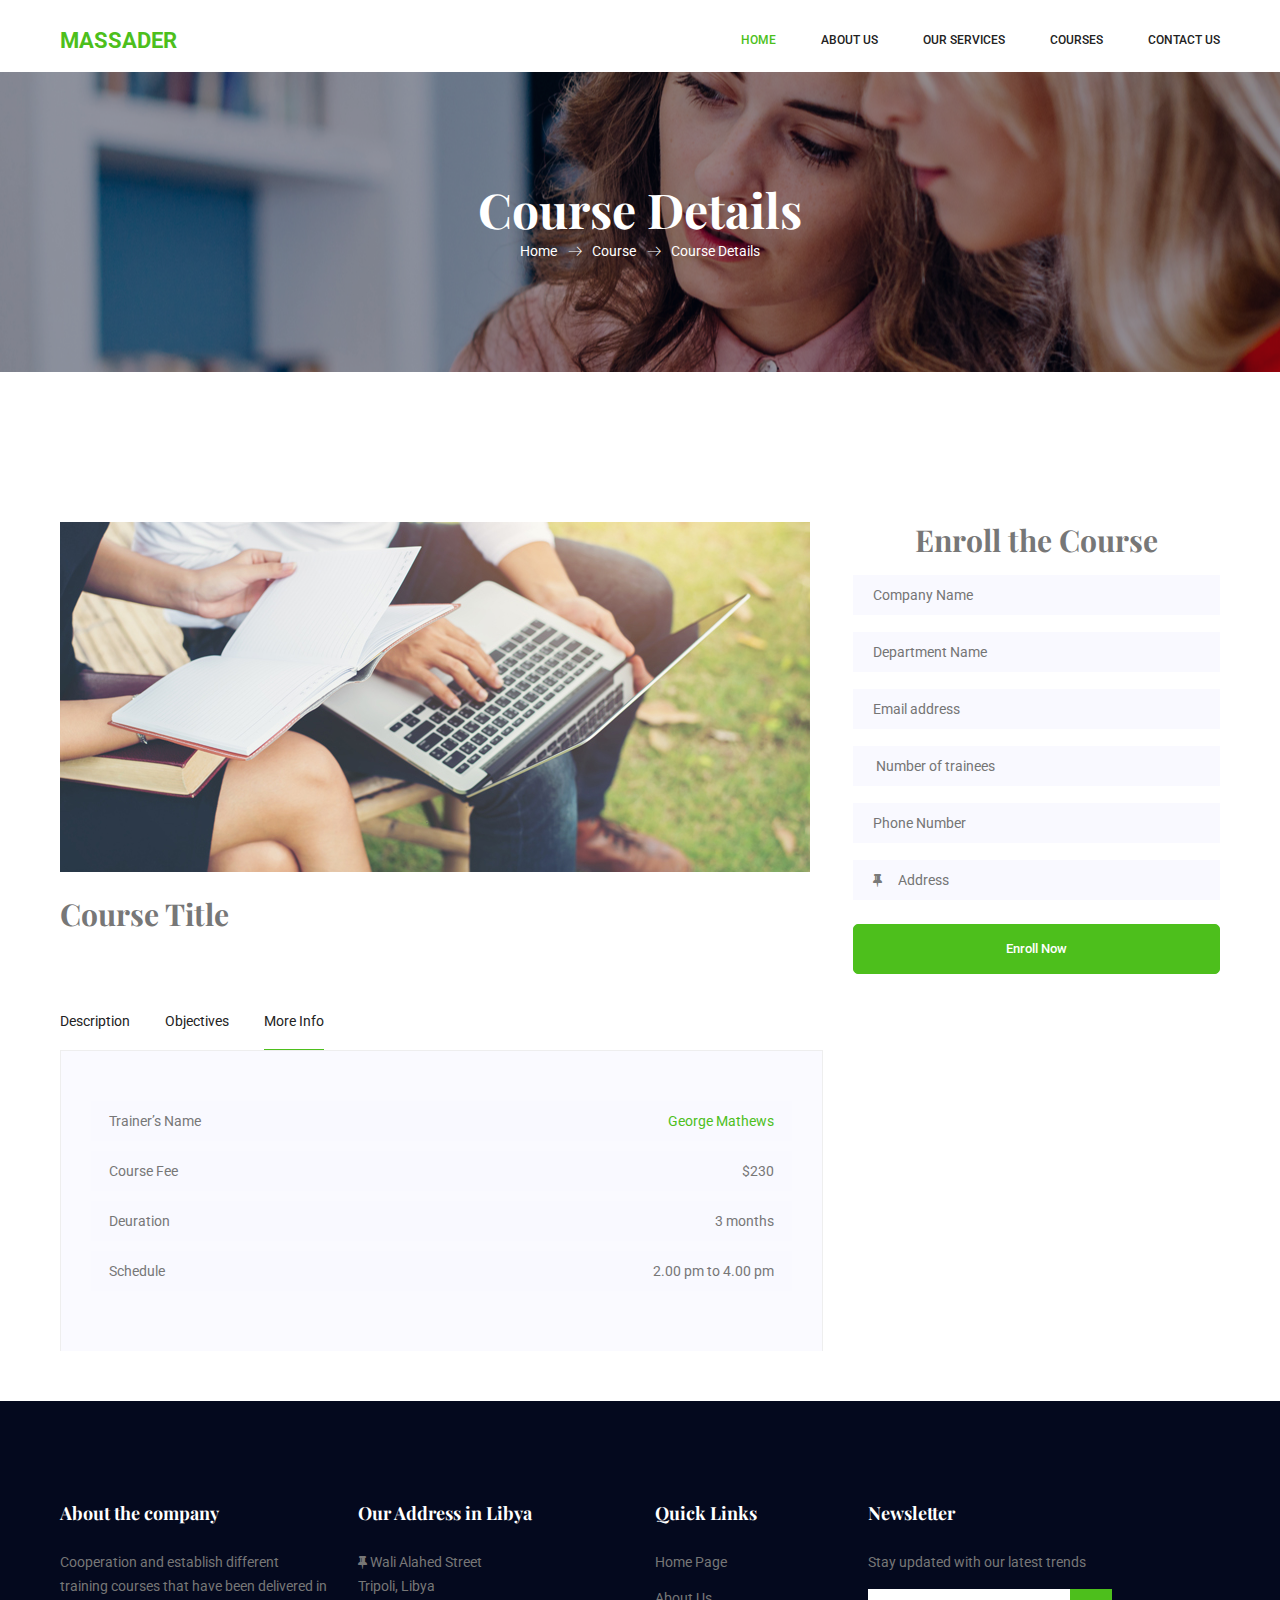
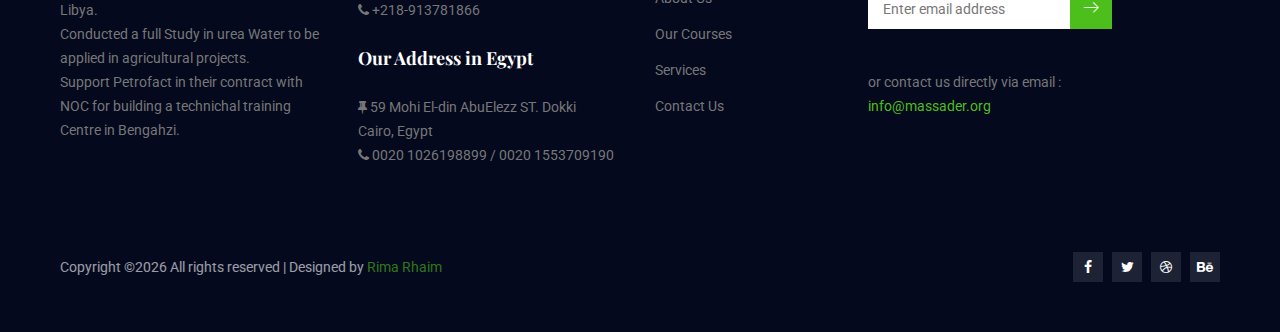
<file: course-details.html>
<!doctype html>
<html lang="en">
    <head>
        <!-- Required meta tags -->
        <meta charset="utf-8">
        <meta name="viewport" content="width=device-width, initial-scale=1, shrink-to-fit=no">
        <title>Course Details</title>
        <!-- Bootstrap CSS -->
        <link rel="stylesheet" href="css/bootstrap.css">
        <link rel="stylesheet" href="vendors/linericon/style.css">
        <link rel="stylesheet" href="css/font-awesome.min.css">
        <link rel="stylesheet" href="vendors/owl-carousel/owl.carousel.min.css">
        <link rel="stylesheet" href="vendors/lightbox/simpleLightbox.css">
        <link rel="stylesheet" href="vendors/nice-select/css/nice-select.css">
        <link rel="stylesheet" href="vendors/animate-css/animate.css">
        <link rel="stylesheet" href="vendors/popup/magnific-popup.css">
        <!-- main css -->
        <link rel="stylesheet" href="css/style.css">
        <link rel="stylesheet" href="css/responsive.css">
    </head>
    <body>
        
        <!--================Header Menu Area =================-->
        <header class="header_area">
				<div class="main_menu">
					<nav class="navbar navbar-expand-lg navbar-light">
						<div class="container">
							<!-- Brand and toggle get grouped for better mobile display -->
							<a class="navbar-brand" href="index.html"><p><b style="color:#4dbf1c">MASSADER</b></p></a>
							<button class="navbar-toggler" type="button" data-toggle="collapse" data-target="#navbarSupportedContent" aria-controls="navbarSupportedContent" aria-expanded="false" aria-label="Toggle navigation">
								<span class="icon-bar"></span>
								<span class="icon-bar"></span>
								<span class="icon-bar"></span>
							</button>
							<!-- Collect the nav links, forms, and other content for toggling -->
							<div class="collapse navbar-collapse offset" id="navbarSupportedContent">
								<ul class="nav navbar-nav menu_nav ml-auto">
									<li class="nav-item active"><a class="nav-link" href="index.html">Home</a></li> 
									<li class="nav-item"><a class="nav-link" href="about-us.html">About Us</a></li> 
									<li class="nav-item"><a class="nav-link" href="elements.html">Our Services</a></li>
									<li class="nav-item"><a class="nav-link" href="courses.html">Courses</a></li>
									<li class="nav-item"><a class="nav-link" href="contact.html">Contact Us</a></li>
								</ul>
							</div> 
						</div>
					</nav>
				</div>
			</header>
			<!--================Header Menu Area =================-->
        
        <!--================Home Banner Area =================-->
        <section class="banner_area">
            <div class="banner_inner d-flex align-items-center">
            	<div class="overlay bg-parallax" data-stellar-ratio="0.9" data-stellar-vertical-offset="0" data-background=""></div>
				<div class="container">
					<div class="banner_content text-center">
						<h2>Course Details</h2>
						<div class="page_link">
							<a href="index.html">Home</a>
							<a href="courses.html">Course</a>
							<a href="course-details.html">Course Details</a>
						</div>
					</div>
				</div>
            </div>
        </section>
        <!--================End Home Banner Area =================-->
        
        <!--================Course Details Area =================-->
        <section class="course_details_area p_120">
        	<div class="container">
        		<div class="row course_details_inner">
        			<div class="col-lg-8">
        				<div class="c_details_img">
        					<img class="img-fluid" src="img/courses/course-details.jpg" alt="">
						</div>
						<br> <h2>Course Title</h2> <br>
						<ul class="nav nav-tabs" id="myTab" role="tablist">
							<li class="nav-item">
								<a class="nav-link" id="home-tab" data-toggle="tab" href="#home" role="tab" aria-controls="home" aria-selected="true">Description</a>
							</li>
							<li class="nav-item">
								<a class="nav-link" id="profile-tab" data-toggle="tab" href="#profile" role="tab" aria-controls="profile" aria-selected="false">Objectives</a>
							</li>
							<li class="nav-item">
								<a class="nav-link active" id="comments-tab" data-toggle="tab" href="#comments" role="tab" aria-controls="comments" aria-selected="false">More Info</a>
							</li>
						</ul>
						<div class="tab-content" id="myTabContent">
							<div class="tab-pane fade" id="home" role="tabpanel" aria-labelledby="home-tab">
								<div class="objctive_text">
									<p>Lorem ipsum dolor sit amet, consectetur adipisicing elit, sed do eiusmod tempor incididunt ut labore et dolore magna aliqua. Ut enim ad minim veniam, quis nostrud exercitation ullamco laboris nisi ut aliquip ex ea commodo</p>
									<p>Lorem ipsum dolor sit amet, consectetur adipisicing elit, sed do eiusmod tempor incididunt ut labore et dolore magna aliqua. Ut enim ad minim veniam, quis nostrud exercitation ullamco laboris nisi ut aliquip ex ea commodoconsequat. Duis aute irure dolor in reprehenderit in voluptate velit esse cillum. Lorem ipsum dolor sit amet, consectetur adipisicing elit, sed do eiusmod tempor incididunt ut labore et dolore magna aliqua. Ut enim ad minim veniam, quis nostrud exercitation ullamco laboris nisi ut aliquip ex ea commodo consequat. Duis aute irure dolor in reprehenderit in voluptate velit esse cillum.</p>
								</div>
							</div>
							<div class="tab-pane fade" id="profile" role="tabpanel" aria-labelledby="profile-tab">
								<div class="objctive_text">
									<p>Lorem ipsum dolor sit amet, consectetur adipisicing elit, sed do eiusmod tempor incididunt ut labore et dolore magna aliqua. Ut enim ad minim veniam, quis nostrud exercitation ullamco laboris nisi ut aliquip ex ea commodo</p>
									<p>Lorem ipsum dolor sit amet, consectetur adipisicing elit, sed do eiusmod tempor incididunt ut labore et dolore magna aliqua. Ut enim ad minim veniam, quis nostrud exercitation ullamco laboris nisi ut aliquip ex ea commodoconsequat. Duis aute irure dolor in reprehenderit in voluptate velit esse cillum. Lorem ipsum dolor sit amet, consectetur adipisicing elit, sed do eiusmod tempor incididunt ut labore et dolore magna aliqua. Ut enim ad minim veniam, quis nostrud exercitation ullamco laboris nisi ut aliquip ex ea commodo consequat. Duis aute irure dolor in reprehenderit in voluptate velit esse cillum.</p>
								</div>
							</div>
							<div class="tab-pane fade show active" id="comments" role="tabpanel" aria-labelledby="comments-tab">
								<div class="comments-area">
									<div class="c_details_list">
											<ul class="list">
												<li><a href="#">Trainer’s Name <span>George Mathews</span></a></li>
												<li><a href="#">Course Fee <span> $230 </span></a></li>
												<li><a href="#">Deuration <span> 3 months</span></a></li>
												<li><a href="#">Schedule <span>2.00 pm to 4.00 pm</span></a></li>
											</ul>
									</div>		                                             				
								</div>
							</div>
						</div>
        			</div>
        			<div class="col-lg-4">
        				<div class="c_details_list">
							<h2 style="text-align:center;">Enroll the Course</h2>
        					<form>
								<div class="mt-10">
									<input type="text" name="company_name" placeholder="Company Name" onfocus="this.placeholder = ''" onblur="this.placeholder = 'Company Name'" required class="single-input">
								</div>
								<div class="mt-10">
									<input type="text" name="dep_name" placeholder="Department Name" onfocus="this.placeholder = ''" onblur="this.placeholder = 'Department Name'" required class="single-input">
								</div>
								<div class="mt-10">
									<input type="email" name="EMAIL" placeholder="Email address" onfocus="this.placeholder = ''" onblur="this.placeholder = 'Email address'" required class="single-input">
								</div>	
								<div class="mt-10">
									<input type="text" name="trainees" placeholder=" Number of trainees" onfocus="this.placeholder = ''" onblur="this.placeholder = 'Number of trainees'" required class="single-input">
								</div>
								<div class="mt-10">
									<input type="text" name="phone" placeholder="Phone Number" onfocus="this.placeholder = ''" onblur="this.placeholder = 'Phone Number'" required class="single-input">
								</div>
								<div class="input-group-icon mt-10">
									<div class="icon"><i class="fa fa-thumb-tack" aria-hidden="true"></i></div>
									<input type="text" name="address" placeholder="Address" onfocus="this.placeholder = ''" onblur="this.placeholder = 'Address'" required class="single-input">
								</div>
								<br>
							</form>
        					<a class="main_btn" href="#">Enroll Now</a>
        				</div>
        			</div>
        		</div>
        	</div>
        </section>
        <!--================End Course Details Area =================-->
        
        <!--================ start footer Area  =================-->	
        <footer class="footer-area p_120">
				<div class="container">
					<div class="row">
						<div class="col-lg-3  col-md-6 col-sm-6">
							<div class="single-footer-widget tp_widgets">
							   <h6 class="footer_title">About the company</h6>
								<p>Cooperation and establish different training courses
									that have been delivered in Libya.</p>
								<p>Conducted a full Study in urea Water to be applied in agricultural
									projects.</p>
								<p>Support Petrofact in their contract with NOC
									for building a technichal training Centre in Bengahzi. </p>
							</div>
						</div>
						<div class="col-lg-3 col-md-6 col-sm-6">
							<div class="single-footer-widget tp_widgets">
							   <h6 class="footer_title">Our Address in Libya</h6>
							   <p><i class="fa fa-thumb-tack"></i> Wali Alahed Street <br> Tripoli, Libya</p>
							   <p><i class="fa fa-phone"></i> +218-913781866 </p>
							   <p><i class="fa fa-envelop"></i></p>
							   
							   <h6 class="footer_title">Our Address in Egypt</h6>
							   <p><i class="fa fa-thumb-tack"></i> 59 Mohi El-din AbuElezz ST. Dokki <br> Cairo, Egypt</p>
							   <p><i class="fa fa-phone"></i> 0020 1026198899 / 0020 1553709190 </p>
							</div>
						</div>
						<div class="col-lg-2  col-md-6 col-sm-6">
							<div class="single-footer-widget tp_widgets">
							   <h6 class="footer_title">Quick Links</h6>
								<ul class="list">
									<li><a href="#">Home Page</a></li>
									<li><a href="#">About Us</a></li>
									<li><a href="#">Our Courses</a></li>
									<li><a href="#">Services</a></li>
									<li><a href="#">Contact Us</a></li>
								</ul>
							</div>
						</div>
						<div class="col-lg-3 col-md-6 col-sm-6">
							<aside class="f_widget news_widget">
								<div class="f_title">
									<h3 class="footer_title">Newsletter</h3>
								</div>
								<p>Stay updated with our latest trends</p>
								<div id="mc_embed_signup">
									<form target="_blank" action="" method="get" class="subscribe_form relative">
										<div class="input-group d-flex flex-row">
											<input name="EMAIL" placeholder="Enter email address" onfocus="this.placeholder = ''" onblur="this.placeholder = 'Email Address '" required="" type="email">
											<button class="btn sub-btn"><span class="lnr lnr-arrow-right"></span></button>		
										</div>				
										<div class="mt-10 info"></div><br>
										or contact us directly via email :
										<a href="mailto:info@massader.org" class="mail">info@massader.org</a>
									</form>
								</div>
							</aside>
						</div>
					</div>
					<div class="row footer-bottom d-flex justify-content-between align-items-center">
						<p class="col-lg-8 col-md-8 footer-text m-0"><!-- Link back to Colorlib can't be removed. Template is licensed under CC BY 3.0. -->
						  Copyright &copy;<script>document.write(new Date().getFullYear());</script> All rights reserved | Designed by <a href="#" target="_blank">Rima Rhaim</a></p>
						<div class="col-lg-4 col-md-4 footer-social">
							<a href="#"><i class="fa fa-facebook"></i></a>
							<a href="#"><i class="fa fa-twitter"></i></a>
							<a href="#"><i class="fa fa-dribbble"></i></a>
							<a href="#"><i class="fa fa-behance"></i></a>
						</div>
					</div>
				</div>
		</footer>
		<!--================ End footer Area  =================-->
        
        <!-- Optional JavaScript -->
        <!-- jQuery first, then Popper.js, then Bootstrap JS -->
        <script src="js/jquery-3.3.1.min.js"></script>
        <script src="js/popper.js"></script>
        <script src="js/bootstrap.min.js"></script>
        <script src="js/stellar.js"></script>
        <script src="vendors/lightbox/simpleLightbox.min.js"></script>
        <script src="vendors/nice-select/js/jquery.nice-select.min.js"></script>
        <script src="vendors/isotope/imagesloaded.pkgd.min.js"></script>
        <script src="vendors/isotope/isotope.pkgd.min.js"></script>
        <script src="vendors/owl-carousel/owl.carousel.min.js"></script>
        <script src="js/jquery.ajaxchimp.min.js"></script>
        <script src="vendors/counter-up/jquery.waypoints.min.js"></script>
        <script src="vendors/popup/jquery.magnific-popup.min.js"></script>
        <script src="vendors/counter-up/jquery.counterup.js"></script>
        <script src="js/mail-script.js"></script>
        <script src="js/theme.js"></script>
    </body>
</html>
</file>
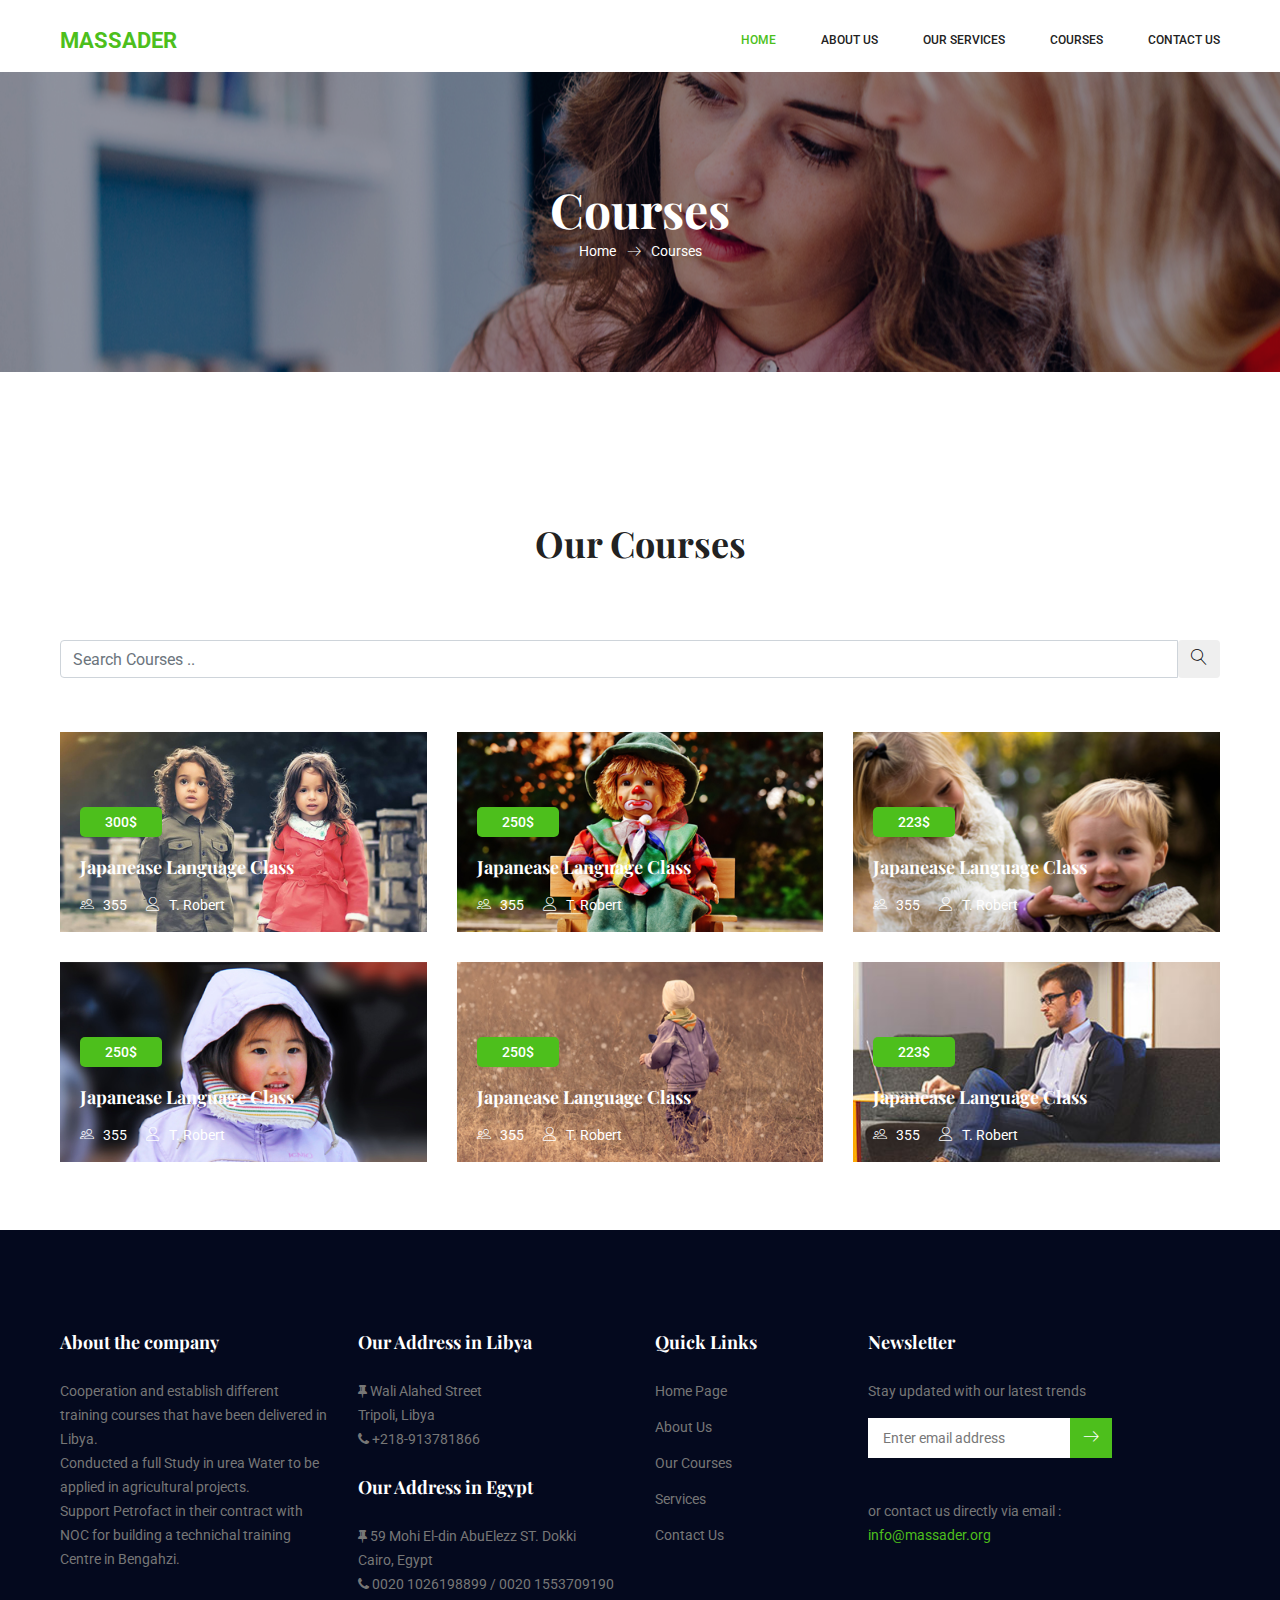
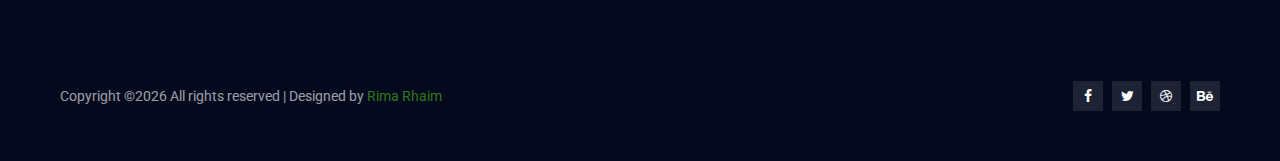
<file: courses.html>
<!doctype html>
<html lang="en">
    <head>
        <!-- Required meta tags -->
        <meta charset="utf-8">
        <meta name="viewport" content="width=device-width, initial-scale=1, shrink-to-fit=no">
        <title>Courses</title>
        <!-- Bootstrap CSS -->
        <link rel="stylesheet" href="css/bootstrap.css">
        <link rel="stylesheet" href="vendors/linericon/style.css">
        <link rel="stylesheet" href="css/font-awesome.min.css">
        <link rel="stylesheet" href="vendors/owl-carousel/owl.carousel.min.css">
        <link rel="stylesheet" href="vendors/lightbox/simpleLightbox.css">
        <link rel="stylesheet" href="vendors/nice-select/css/nice-select.css">
        <link rel="stylesheet" href="vendors/animate-css/animate.css">
        <link rel="stylesheet" href="vendors/popup/magnific-popup.css">
        <!-- main css -->
        <link rel="stylesheet" href="css/style.css">
        <link rel="stylesheet" href="css/responsive.css">
    </head>
    <body>
        
        <!--================Header Menu Area =================-->
        <header class="header_area">
				<div class="main_menu">
					<nav class="navbar navbar-expand-lg navbar-light">
						<div class="container">
							<!-- Brand and toggle get grouped for better mobile display -->
							<a class="navbar-brand" href="index.html"><p><b style="color:#4dbf1c">MASSADER</b></p></a>
							<button class="navbar-toggler" type="button" data-toggle="collapse" data-target="#navbarSupportedContent" aria-controls="navbarSupportedContent" aria-expanded="false" aria-label="Toggle navigation">
								<span class="icon-bar"></span>
								<span class="icon-bar"></span>
								<span class="icon-bar"></span>
							</button>
							<!-- Collect the nav links, forms, and other content for toggling -->
							<div class="collapse navbar-collapse offset" id="navbarSupportedContent">
								<ul class="nav navbar-nav menu_nav ml-auto">
									<li class="nav-item active"><a class="nav-link" href="index.html">Home</a></li> 
									<li class="nav-item"><a class="nav-link" href="about-us.html">About Us</a></li> 
									<li class="nav-item"><a class="nav-link" href="elements.html">Our Services</a></li>
									<li class="nav-item"><a class="nav-link" href="courses.html">Courses</a></li>
									<li class="nav-item"><a class="nav-link" href="contact.html">Contact Us</a></li>
								</ul>
							</div> 
						</div>
					</nav>
				</div>
			</header>
			<!--================Header Menu Area =================-->
        
        <!--================Home Banner Area =================-->
        <section class="banner_area">
            <div class="banner_inner d-flex align-items-center">
            	<div class="overlay bg-parallax" data-stellar-ratio="0.9" data-stellar-vertical-offset="0" data-background=""></div>
				<div class="container">
					<div class="banner_content text-center">
						<h2>Courses</h2>
						<div class="page_link">
							<a href="index.html">Home</a>
							<a href="about-us.html">Courses</a>
						</div>
					</div>
				</div>
            </div>
        </section>
        <!--================End Home Banner Area =================-->
        
        <!--================Courses Area =================-->
        <section class="courses_area p_120">
        	<div class="container">
				
        		<div class="main_title">
        			<h2> Our Courses</h2>
				</div>
				<div>
						<aside class="single_sidebar_widget search_widget">
								<div class="input-group">
									<input type="text" class="form-control" placeholder="Search Courses ..">
									<span class="input-group-btn">
										<button class="btn btn-default" type="button"><i class="lnr lnr-magnifier"></i></button>
									</span>
								</div>
								<div class="br"></div>
						</aside> <br>
				</div>
        		<div class="row courses_inner">
        			<div class="col-lg-12">
							<div class="row gallery-item">
									<div class="col-md-4">
										<a href="img/elements/g1.jpg" class="img-gal">
											<div class="single-gallery-image" style="background: url(img/elements/g1.jpg);">
												<div class="hover_text">
														<a class="cat" href="#">300$</a>
														<a href="course-details.html"><h4>Japanease Language Class</h4></a>
														<ul class="list">
															<li><a href="#"><i class="lnr lnr-users"></i> 355</a></li>
															<li><a href="#"><i class="lnr lnr-user"></i> T. Robert</a></li>
														</ul>
													</div>
											</div></a>
									</div>
									<div class="col-md-4">
										<a href="img/elements/g2.jpg" class="img-gal">
											<div class="single-gallery-image" style="background: url(img/elements/g2.jpg);">
														<div class="hover_text">
															<a class="cat" href="#">250$</a>
															<a href="course-details.html"><h4>Japanease Language Class</h4></a>
															<ul class="list">
																<li><a href="#"><i class="lnr lnr-users"></i> 355</a></li>
																<li><a href="#"><i class="lnr lnr-user"></i> T. Robert</a></li>
															</ul>
														</div>
											</div></a>
									</div>
									<div class="col-md-4">
										<a href="img/elements/g3.jpg" class="img-gal">
											<div class="single-gallery-image" style="background: url(img/elements/g3.jpg);">
														<div class="hover_text">
															<a class="cat" href="#">223$</a>
															<a href="course-details.html"><h4>Japanease Language Class</h4></a>
															<ul class="list">
																<li><a href="#"><i class="lnr lnr-users"></i> 355</a></li>
																<li><a href="#"><i class="lnr lnr-user"></i> T. Robert</a></li>
															</ul>
														</div>
											</div></a>
									</div>
									<div class="col-md-4">
										<a href="img/elements/g6.jpg" class="img-gal">
											<div class="single-gallery-image" style="background: url(img/elements/g6.jpg);">
												<div class="hover_text">
														<a class="cat" href="#">250$</a>
														<a href="course-details.html"><h4>Japanease Language Class</h4></a>
														<ul class="list">
															<li><a href="#"><i class="lnr lnr-users"></i> 355</a></li>
															<li><a href="#"><i class="lnr lnr-user"></i> T. Robert</a></li>
														</ul>
													</div>
											</div></a>
									</div>
									<div class="col-md-4">
										<a href="img/elements/g7.jpg" class="img-gal">
											<div class="single-gallery-image" style="background: url(img/elements/g7.jpg);">
												<div class="hover_text">
														<a class="cat" href="#">250$</a>
														<a href="course-details.html"><h4>Japanease Language Class</h4></a>
														<ul class="list">
															<li><a href="#"><i class="lnr lnr-users"></i> 355</a></li>
															<li><a href="#"><i class="lnr lnr-user"></i> T. Robert</a></li>
														</ul>
													</div>
											</div></a>
									</div>
									<div class="col-md-4">
										<a href="img/elements/g8.jpg" class="img-gal">
											<div class="single-gallery-image" style="background: url(img/elements/g8.jpg);">
												<div class="hover_text">
														<a class="cat" href="#">223$</a>
														<a href="course-details.html"><h4>Japanease Language Class</h4></a>
														<ul class="list">
															<li><a href="#"><i class="lnr lnr-users"></i> 355</a></li>
															<li><a href="#"><i class="lnr lnr-user"></i> T. Robert</a></li>
														</ul>
													</div>
										</div></a>
								  </div>
							</div>
        			</div>
        		</div>
        	</div>
        </section>
        <!--================End Courses Area =================-->
        <br><br>
        <!--================ start footer Area  =================-->	
        <footer class="footer-area p_120">
				<div class="container">
					<div class="row">
						<div class="col-lg-3  col-md-6 col-sm-6">
							<div class="single-footer-widget tp_widgets">
							   <h6 class="footer_title">About the company</h6>
								<p>Cooperation and establish different training courses
									that have been delivered in Libya.</p>
								<p>Conducted a full Study in urea Water to be applied in agricultural
									projects.</p>
								<p>Support Petrofact in their contract with NOC
									for building a technichal training Centre in Bengahzi. </p>
							</div>
						</div>
						<div class="col-lg-3 col-md-6 col-sm-6">
							<div class="single-footer-widget tp_widgets">
							   <h6 class="footer_title">Our Address in Libya</h6>
							   <p><i class="fa fa-thumb-tack"></i> Wali Alahed Street <br> Tripoli, Libya</p>
							   <p><i class="fa fa-phone"></i> +218-913781866 </p>
							   <p><i class="fa fa-envelop"></i></p>
							   
							   <h6 class="footer_title">Our Address in Egypt</h6>
							   <p><i class="fa fa-thumb-tack"></i> 59 Mohi El-din AbuElezz ST. Dokki <br> Cairo, Egypt</p>
							   <p><i class="fa fa-phone"></i> 0020 1026198899 / 0020 1553709190 </p>
							</div>
						</div>
						<div class="col-lg-2  col-md-6 col-sm-6">
							<div class="single-footer-widget tp_widgets">
							   <h6 class="footer_title">Quick Links</h6>
								<ul class="list">
									<li><a href="#">Home Page</a></li>
									<li><a href="#">About Us</a></li>
									<li><a href="#">Our Courses</a></li>
									<li><a href="#">Services</a></li>
									<li><a href="#">Contact Us</a></li>
								</ul>
							</div>
						</div>
						<div class="col-lg-3 col-md-6 col-sm-6">
							<aside class="f_widget news_widget">
								<div class="f_title">
									<h3 class="footer_title">Newsletter</h3>
								</div>
								<p>Stay updated with our latest trends</p>
								<div id="mc_embed_signup">
									<form target="_blank" action="" method="get" class="subscribe_form relative">
										<div class="input-group d-flex flex-row">
											<input name="EMAIL" placeholder="Enter email address" onfocus="this.placeholder = ''" onblur="this.placeholder = 'Email Address '" required="" type="email">
											<button class="btn sub-btn"><span class="lnr lnr-arrow-right"></span></button>		
										</div>				
										<div class="mt-10 info"></div><br>
										or contact us directly via email :
										<a href="mailto:info@massader.org" class="mail">info@massader.org</a>
									</form>
								</div>
							</aside>
						</div>
					</div>
					<div class="row footer-bottom d-flex justify-content-between align-items-center">
						<p class="col-lg-8 col-md-8 footer-text m-0"><!-- Link back to Colorlib can't be removed. Template is licensed under CC BY 3.0. -->
						  Copyright &copy;<script>document.write(new Date().getFullYear());</script> All rights reserved | Designed by <a href="#" target="_blank">Rima Rhaim</a></p>
						<div class="col-lg-4 col-md-4 footer-social">
							<a href="#"><i class="fa fa-facebook"></i></a>
							<a href="#"><i class="fa fa-twitter"></i></a>
							<a href="#"><i class="fa fa-dribbble"></i></a>
							<a href="#"><i class="fa fa-behance"></i></a>
						</div>
					</div>
				</div>
			</footer>
			<!--================ End footer Area  =================--> 
        <!-- Optional JavaScript -->
        <!-- jQuery first, then Popper.js, then Bootstrap JS -->
        <script src="js/jquery-3.3.1.min.js"></script>
        <script src="js/popper.js"></script>
        <script src="js/bootstrap.min.js"></script>
        <script src="js/stellar.js"></script>
        <script src="vendors/lightbox/simpleLightbox.min.js"></script>
        <script src="vendors/nice-select/js/jquery.nice-select.min.js"></script>
        <script src="vendors/isotope/imagesloaded.pkgd.min.js"></script>
        <script src="vendors/isotope/isotope.pkgd.min.js"></script>
        <script src="vendors/owl-carousel/owl.carousel.min.js"></script>
        <script src="js/jquery.ajaxchimp.min.js"></script>
        <script src="vendors/counter-up/jquery.waypoints.min.js"></script>
        <script src="vendors/popup/jquery.magnific-popup.min.js"></script>
        <script src="vendors/counter-up/jquery.counterup.js"></script>
        <script src="js/mail-script.js"></script>
        <script src="js/theme.js"></script>
    </body>
</html>
</file>
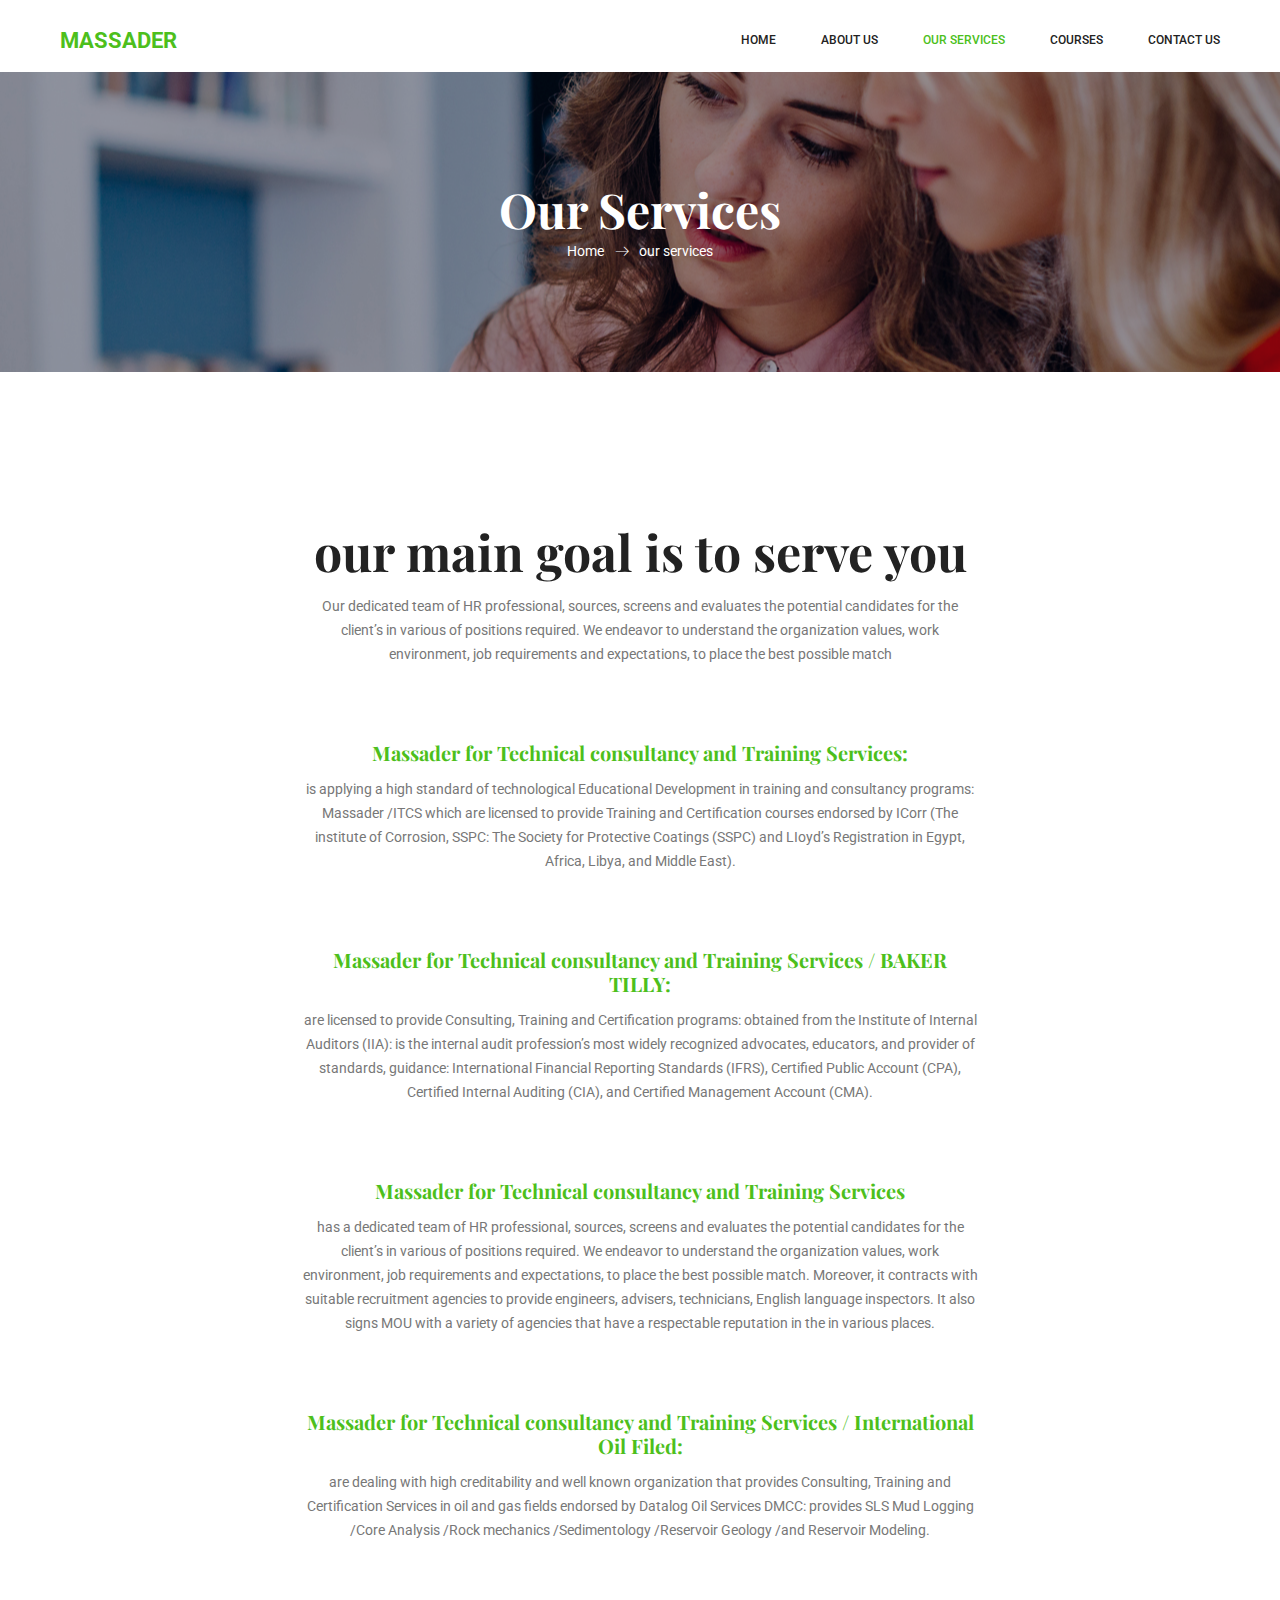
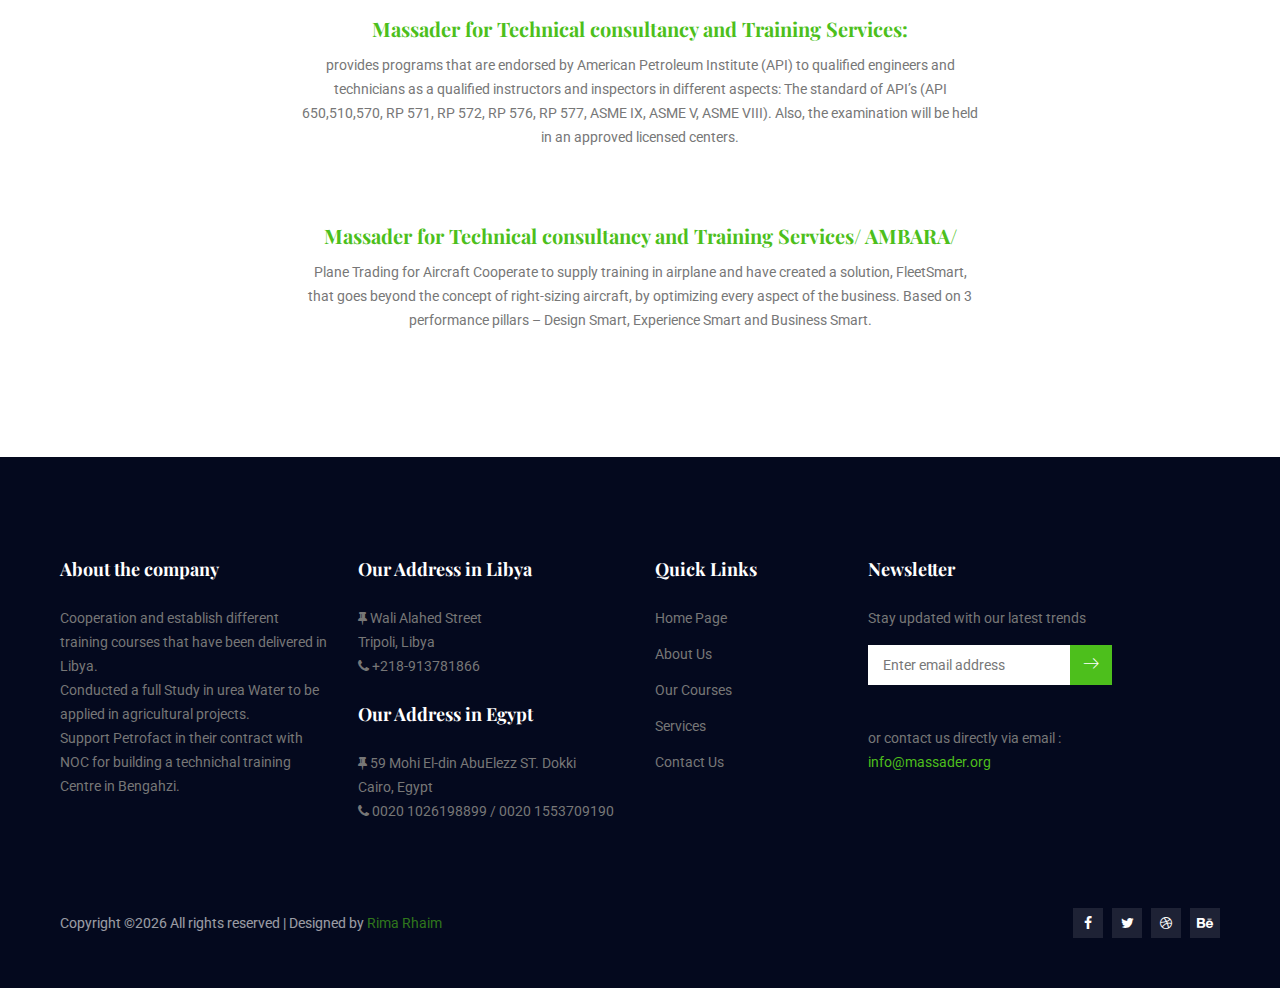
<file: elements.html>
<!doctype html>
<html lang="en">
    <head>
        <!-- Required meta tags -->
        <meta charset="utf-8">
        <meta name="viewport" content="width=device-width, initial-scale=1, shrink-to-fit=no">
        <link rel="icon" href="img/favicon.png" type="image/png">
        <title>our services</title>
        <!-- Bootstrap CSS -->
        <link rel="stylesheet" href="css/bootstrap.css">
        <link rel="stylesheet" href="vendors/linericon/style.css">
        <link rel="stylesheet" href="css/font-awesome.min.css">
        <link rel="stylesheet" href="vendors/owl-carousel/owl.carousel.min.css">
        <link rel="stylesheet" href="vendors/lightbox/simpleLightbox.css">
        <link rel="stylesheet" href="vendors/nice-select/css/nice-select.css">
        <link rel="stylesheet" href="vendors/animate-css/animate.css">
        <!-- main css -->
        <link rel="stylesheet" href="css/style.css">
        <link rel="stylesheet" href="css/responsive.css">
    </head>
    <body>
        
        <!--================Header Menu Area =================-->
		<header class="header_area">
				<div class="main_menu">
					<nav class="navbar navbar-expand-lg navbar-light">
						<div class="container">
							<!-- Brand and toggle get grouped for better mobile display -->
							<a class="navbar-brand" href="index.html"><p><b style="color:#4dbf1c">MASSADER</b></p></a>
							<button class="navbar-toggler" type="button" data-toggle="collapse" data-target="#navbarSupportedContent" aria-controls="navbarSupportedContent" aria-expanded="false" aria-label="Toggle navigation">
								<span class="icon-bar"></span>
								<span class="icon-bar"></span>
								<span class="icon-bar"></span>
							</button>
							<!-- Collect the nav links, forms, and other content for toggling -->
							<div class="collapse navbar-collapse offset" id="navbarSupportedContent">
								<ul class="nav navbar-nav menu_nav ml-auto">
									<li class="nav-item "><a class="nav-link" href="index.html">Home</a></li> 
									<li class="nav-item "><a class="nav-link" href="about-us.html">About Us</a></li> 
									<li class="nav-item active"><a class="nav-link" href="elements.html">Our Services</a></li>
									<li class="nav-item"><a class="nav-link" href="courses.html">Courses</a></li>
									<li class="nav-item"><a class="nav-link" href="contact.html">Contact Us</a></li>
								</ul>
							</div> 
						</div>
					</nav>
				</div>
			</header>
        <!--================Header Menu Area =================-->
        
        <!--================Home Banner Area =================-->
        <section class="banner_area">
            <div class="banner_inner d-flex align-items-center">
            	<div class="overlay bg-parallax" data-stellar-ratio="0.9" data-stellar-vertical-offset="0" data-background=""></div>
				<div class="container">
					<div class="banner_content text-center">
						<h2>Our Services</h2>
						<div class="page_link">
							<a href="index.html">Home</a>
							<a href="elements.html">our services</a>
						</div>
					</div>
				</div>
            </div>
        </section>
        <!--================End Home Banner Area =================-->
        
		<section class="about_area p_120">
				<div class="container">
						<div class="row about_inner">
								<div class="col-lg-12">
										<div class="main_title">
												<h2 style= " font-size: 50px;">our main goal is to serve you</h2>
												<p></p>Our dedicated team of HR professional, sources, screens and evaluates the potential candidates for the client’s in various of positions required. We endeavor to understand the organization values, work environment, job requirements and expectations, to place the best possible match</p>
											</div>

									</div>
								</div>
									<div class="row about_inner">
									<div class="col-lg-12">
											<div class="main_title">
													<h2 style= "color:#4dbf1c; font-size: 20px;">Massader for Technical consultancy and Training Services:</h2>
													<p>is applying a high standard of technological Educational Development in training and consultancy programs: Massader /ITCS which are licensed to provide Training and Certification courses endorsed by ICorr (The institute of Corrosion, SSPC: The Society for Protective Coatings (SSPC) and LIoyd’s Registration in Egypt, Africa, Libya, and Middle East).</p>
												</div>
	
										</div>
									</div>
										<div class="row about_inner">
										<div class="col-lg-12">
												<div class="main_title">
														<h2 style= "color:#4dbf1c; font-size: 20px;">Massader for Technical consultancy and Training Services / BAKER TILLY:</h2>
														<p>are licensed to provide Consulting, Training and Certification programs: obtained from the Institute of Internal Auditors (IIA): is the internal audit profession’s most widely recognized advocates, educators, and provider of standards, guidance: International Financial Reporting Standards (IFRS), Certified Public Account (CPA), Certified Internal Auditing (CIA), and Certified Management Account (CMA).

															</p>
													</div>
		
											</div>
									</div>
									<div class="row about_inner">
											<div class="col-lg-12">
													<div class="main_title">
															<h2 style= "color:#4dbf1c; font-size: 20px;">Massader for Technical consultancy and Training Services</h2>
															<p>has a dedicated team of HR professional, sources, screens and evaluates the potential candidates for the client’s in various of positions required. We endeavor to understand the organization values, work environment, job requirements and expectations, to place the best possible match. Moreover, it contracts with suitable recruitment agencies to provide engineers, advisers, technicians, English language inspectors. It also signs MOU with a variety of agencies that have a respectable reputation in the in various places.</p>
														</div>
			
												</div>
									</div>
									<div class="row about_inner">
												<div class="col-lg-12">
														<div class="main_title">
																<h2 style= "color:#4dbf1c; font-size: 20px;">Massader for Technical consultancy and Training Services / International Oil Filed:</h2>
																<p>are dealing with high creditability and well known organization that provides Consulting, Training and Certification Services in oil and gas fields endorsed by Datalog Oil Services DMCC: provides SLS Mud Logging /Core Analysis /Rock mechanics /Sedimentology /Reservoir Geology /and Reservoir Modeling.</p>
															</div>
				
													</div>
											</div>
											<div class="row about_inner">
													<div class="col-lg-12">
															<div class="main_title">
																	<h2 style= "color:#4dbf1c; font-size: 20px;">Massader for Technical consultancy and Training Services:</h2>
																	<p>provides programs that are endorsed by American Petroleum Institute (API) to qualified engineers and technicians as a qualified instructors and inspectors in different aspects: The standard of API’s (API 650,510,570, RP 571, RP 572, RP 576, RP 577, ASME IX, ASME V, ASME VIII). Also, the examination will be held in an approved licensed centers.</p>
																</div>
					
														</div>
											</div>
											<div class="row about_inner">
														<div class="col-lg-12">
																<div class="main_title">
																		<h2 style= "color:#4dbf1c; font-size: 20px;">Massader for Technical consultancy and Training Services/ AMBARA/</h2>
																		<p>Plane Trading for Aircraft Cooperate to supply training in airplane and have created a solution, FleetSmart, that goes beyond the concept of right-sizing aircraft, by optimizing every aspect of the business. Based on 3 performance pillars – Design Smart, Experience Smart and Business Smart.

																			</p>
																	</div>
						
															</div>
													</div>

						
					
						</div>
					</section>
              <!--================ start footer Area  =================-->	
	   <footer class="footer-area p_120">
            <div class="container">
                <div class="row">
                    <div class="col-lg-3  col-md-6 col-sm-6">
                        <div class="single-footer-widget tp_widgets">
                           <h6 class="footer_title">About the company</h6>
							<p>Cooperation and establish different training courses
								that have been delivered in Libya.</p>
							<p>Conducted a full Study in urea Water to be applied in agricultural
								projects.</p>
							<p>Support Petrofact in their contract with NOC
								for building a technichal training Centre in Bengahzi. </p>
                        </div>
                    </div>
                    <div class="col-lg-3 col-md-6 col-sm-6">
                        <div class="single-footer-widget tp_widgets">
						   <h6 class="footer_title">Our Address in Libya</h6>
						   <p><i class="fa fa-thumb-tack"></i> Wali Alahed Street <br> Tripoli, Libya</p>
						   <p><i class="fa fa-phone"></i> +218-913781866 </p>
						   <p><i class="fa fa-envelop"></i></p>
						   
						   <h6 class="footer_title">Our Address in Egypt</h6>
						   <p><i class="fa fa-thumb-tack"></i> 59 Mohi El-din AbuElezz ST. Dokki <br> Cairo, Egypt</p>
						   <p><i class="fa fa-phone"></i> 0020 1026198899 / 0020 1553709190 </p>
                        </div>
                    </div>
                    <div class="col-lg-2  col-md-6 col-sm-6">
                        <div class="single-footer-widget tp_widgets">
                           <h6 class="footer_title">Quick Links</h6>
                            <ul class="list">
                            	<li><a href="#">Home Page</a></li>
                            	<li><a href="#">About Us</a></li>
                            	<li><a href="#">Our Courses</a></li>
								<li><a href="#">Services</a></li>
								<li><a href="#">Contact Us</a></li>
                            </ul>
                        </div>
                    </div>
                    <div class="col-lg-3 col-md-6 col-sm-6">
                        <aside class="f_widget news_widget">
        					<div class="f_title">
        						<h3 class="footer_title">Newsletter</h3>
        					</div>
        					<p>Stay updated with our latest trends</p>
        					<div id="mc_embed_signup">
                                <form target="_blank" action="" method="get" class="subscribe_form relative">
                                	<div class="input-group d-flex flex-row">
                                        <input name="EMAIL" placeholder="Enter email address" onfocus="this.placeholder = ''" onblur="this.placeholder = 'Email Address '" required="" type="email">
                                        <button class="btn sub-btn"><span class="lnr lnr-arrow-right"></span></button>		
                                    </div>				
									<div class="mt-10 info"></div><br>
									or contact us directly via email :
									<a href="mailto:info@massader.org" class="mail">info@massader.org</a>
                                </form>
                            </div>
        				</aside>
                    </div>
                </div>
                <div class="row footer-bottom d-flex justify-content-between align-items-center">
                    <p class="col-lg-8 col-md-8 footer-text m-0"><!-- Link back to Colorlib can't be removed. Template is licensed under CC BY 3.0. -->
          			Copyright &copy;<script>document.write(new Date().getFullYear());</script> All rights reserved | Designed by <a href="#" target="_blank">Rima Rhaim</a></p>
                    <div class="col-lg-4 col-md-4 footer-social">
                        <a href="#"><i class="fa fa-facebook"></i></a>
                        <a href="#"><i class="fa fa-twitter"></i></a>
                        <a href="#"><i class="fa fa-dribbble"></i></a>
                        <a href="#"><i class="fa fa-behance"></i></a>
                    </div>
                </div>
            </div>
        </footer>
		<!--================ End footer Area  =================-->
        
        
        
        <!-- Optional JavaScript -->
        <!-- jQuery first, then Popper.js, then Bootstrap JS -->
        <script src="js/jquery-3.3.1.min.js"></script>
        <script src="js/popper.js"></script>
        <script src="js/bootstrap.min.js"></script>
        <script src="js/stellar.js"></script>
        <script src="vendors/lightbox/simpleLightbox.min.js"></script>
        <script src="vendors/nice-select/js/jquery.nice-select.min.js"></script>
        <script src="vendors/isotope/imagesloaded.pkgd.min.js"></script>
        <script src="vendors/isotope/isotope.pkgd.min.js"></script>
        <script src="vendors/popup/jquery.magnific-popup.min.js"></script>
        <script src="vendors/owl-carousel/owl.carousel.min.js"></script>
        <script src="vendors/jquery-ui/jquery-ui.js"></script>
        <script src="js/jquery.ajaxchimp.min.js"></script>
        <script src="vendors/counter-up/jquery.waypoints.min.js"></script>
        <script src="vendors/counter-up/jquery.counterup.js"></script>
        <script src="js/mail-script.js"></script>
        <script src="js/theme.js"></script>
    </body>
</html>
</file>
<file: vendors/linericon/style.css>
@font-face {
	font-family: 'Linearicons-Free';
	src:url('fonts/Linearicons-Free.eot?w118d');
	src:url('fonts/Linearicons-Free.eot?#iefixw118d') format('embedded-opentype'),
		url('fonts/Linearicons-Free.woff2?w118d') format('woff2'),
		url('fonts/Linearicons-Free.woff?w118d') format('woff'),
		url('fonts/Linearicons-Free.ttf?w118d') format('truetype'),
		url('fonts/Linearicons-Free.svg?w118d#Linearicons-Free') format('svg');
	font-weight: normal;
	font-style: normal;
}

.lnr {
	font-family: 'Linearicons-Free';
	speak: none;
	font-style: normal;
	font-weight: normal;
	font-variant: normal;
	text-transform: none;
	line-height: 1;

	/* Better Font Rendering =========== */
	-webkit-font-smoothing: antialiased;
	-moz-osx-font-smoothing: grayscale;
}

.lnr-home:before {
	content: "\e800";
}
.lnr-apartment:before {
	content: "\e801";
}
.lnr-pencil:before {
	content: "\e802";
}
.lnr-magic-wand:before {
	content: "\e803";
}
.lnr-drop:before {
	content: "\e804";
}
.lnr-lighter:before {
	content: "\e805";
}
.lnr-poop:before {
	content: "\e806";
}
.lnr-sun:before {
	content: "\e807";
}
.lnr-moon:before {
	content: "\e808";
}
.lnr-cloud:before {
	content: "\e809";
}
.lnr-cloud-upload:before {
	content: "\e80a";
}
.lnr-cloud-download:before {
	content: "\e80b";
}
.lnr-cloud-sync:before {
	content: "\e80c";
}
.lnr-cloud-check:before {
	content: "\e80d";
}
.lnr-database:before {
	content: "\e80e";
}
.lnr-lock:before {
	content: "\e80f";
}
.lnr-cog:before {
	content: "\e810";
}
.lnr-trash:before {
	content: "\e811";
}
.lnr-dice:before {
	content: "\e812";
}
.lnr-heart:before {
	content: "\e813";
}
.lnr-star:before {
	content: "\e814";
}
.lnr-star-half:before {
	content: "\e815";
}
.lnr-star-empty:before {
	content: "\e816";
}
.lnr-flag:before {
	content: "\e817";
}
.lnr-envelope:before {
	content: "\e818";
}
.lnr-paperclip:before {
	content: "\e819";
}
.lnr-inbox:before {
	content: "\e81a";
}
.lnr-eye:before {
	content: "\e81b";
}
.lnr-printer:before {
	content: "\e81c";
}
.lnr-file-empty:before {
	content: "\e81d";
}
.lnr-file-add:before {
	content: "\e81e";
}
.lnr-enter:before {
	content: "\e81f";
}
.lnr-exit:before {
	content: "\e820";
}
.lnr-graduation-hat:before {
	content: "\e821";
}
.lnr-license:before {
	content: "\e822";
}
.lnr-music-note:before {
	content: "\e823";
}
.lnr-film-play:before {
	content: "\e824";
}
.lnr-camera-video:before {
	content: "\e825";
}
.lnr-camera:before {
	content: "\e826";
}
.lnr-picture:before {
	content: "\e827";
}
.lnr-book:before {
	content: "\e828";
}
.lnr-bookmark:before {
	content: "\e829";
}
.lnr-user:before {
	content: "\e82a";
}
.lnr-users:before {
	content: "\e82b";
}
.lnr-shirt:before {
	content: "\e82c";
}
.lnr-store:before {
	content: "\e82d";
}
.lnr-cart:before {
	content: "\e82e";
}
.lnr-tag:before {
	content: "\e82f";
}
.lnr-phone-handset:before {
	content: "\e830";
}
.lnr-phone:before {
	content: "\e831";
}
.lnr-pushpin:before {
	content: "\e832";
}
.lnr-map-marker:before {
	content: "\e833";
}
.lnr-map:before {
	content: "\e834";
}
.lnr-location:before {
	content: "\e835";
}
.lnr-calendar-full:before {
	content: "\e836";
}
.lnr-keyboard:before {
	content: "\e837";
}
.lnr-spell-check:before {
	content: "\e838";
}
.lnr-screen:before {
	content: "\e839";
}
.lnr-smartphone:before {
	content: "\e83a";
}
.lnr-tablet:before {
	content: "\e83b";
}
.lnr-laptop:before {
	content: "\e83c";
}
.lnr-laptop-phone:before {
	content: "\e83d";
}
.lnr-power-switch:before {
	content: "\e83e";
}
.lnr-bubble:before {
	content: "\e83f";
}
.lnr-heart-pulse:before {
	content: "\e840";
}
.lnr-construction:before {
	content: "\e841";
}
.lnr-pie-chart:before {
	content: "\e842";
}
.lnr-chart-bars:before {
	content: "\e843";
}
.lnr-gift:before {
	content: "\e844";
}
.lnr-diamond:before {
	content: "\e845";
}
.lnr-linearicons:before {
	content: "\e846";
}
.lnr-dinner:before {
	content: "\e847";
}
.lnr-coffee-cup:before {
	content: "\e848";
}
.lnr-leaf:before {
	content: "\e849";
}
.lnr-paw:before {
	content: "\e84a";
}
.lnr-rocket:before {
	content: "\e84b";
}
.lnr-briefcase:before {
	content: "\e84c";
}
.lnr-bus:before {
	content: "\e84d";
}
.lnr-car:before {
	content: "\e84e";
}
.lnr-train:before {
	content: "\e84f";
}
.lnr-bicycle:before {
	content: "\e850";
}
.lnr-wheelchair:before {
	content: "\e851";
}
.lnr-select:before {
	content: "\e852";
}
.lnr-earth:before {
	content: "\e853";
}
.lnr-smile:before {
	content: "\e854";
}
.lnr-sad:before {
	content: "\e855";
}
.lnr-neutral:before {
	content: "\e856";
}
.lnr-mustache:before {
	content: "\e857";
}
.lnr-alarm:before {
	content: "\e858";
}
.lnr-bullhorn:before {
	content: "\e859";
}
.lnr-volume-high:before {
	content: "\e85a";
}
.lnr-volume-medium:before {
	content: "\e85b";
}
.lnr-volume-low:before {
	content: "\e85c";
}
.lnr-volume:before {
	content: "\e85d";
}
.lnr-mic:before {
	content: "\e85e";
}
.lnr-hourglass:before {
	content: "\e85f";
}
.lnr-undo:before {
	content: "\e860";
}
.lnr-redo:before {
	content: "\e861";
}
.lnr-sync:before {
	content: "\e862";
}
.lnr-history:before {
	content: "\e863";
}
.lnr-clock:before {
	content: "\e864";
}
.lnr-download:before {
	content: "\e865";
}
.lnr-upload:before {
	content: "\e866";
}
.lnr-enter-down:before {
	content: "\e867";
}
.lnr-exit-up:before {
	content: "\e868";
}
.lnr-bug:before {
	content: "\e869";
}
.lnr-code:before {
	content: "\e86a";
}
.lnr-link:before {
	content: "\e86b";
}
.lnr-unlink:before {
	content: "\e86c";
}
.lnr-thumbs-up:before {
	content: "\e86d";
}
.lnr-thumbs-down:before {
	content: "\e86e";
}
.lnr-magnifier:before {
	content: "\e86f";
}
.lnr-cross:before {
	content: "\e870";
}
.lnr-menu:before {
	content: "\e871";
}
.lnr-list:before {
	content: "\e872";
}
.lnr-chevron-up:before {
	content: "\e873";
}
.lnr-chevron-down:before {
	content: "\e874";
}
.lnr-chevron-left:before {
	content: "\e875";
}
.lnr-chevron-right:before {
	content: "\e876";
}
.lnr-arrow-up:before {
	content: "\e877";
}
.lnr-arrow-down:before {
	content: "\e878";
}
.lnr-arrow-left:before {
	content: "\e879";
}
.lnr-arrow-right:before {
	content: "\e87a";
}
.lnr-move:before {
	content: "\e87b";
}
.lnr-warning:before {
	content: "\e87c";
}
.lnr-question-circle:before {
	content: "\e87d";
}
.lnr-menu-circle:before {
	content: "\e87e";
}
.lnr-checkmark-circle:before {
	content: "\e87f";
}
.lnr-cross-circle:before {
	content: "\e880";
}
.lnr-plus-circle:before {
	content: "\e881";
}
.lnr-circle-minus:before {
	content: "\e882";
}
.lnr-arrow-up-circle:before {
	content: "\e883";
}
.lnr-arrow-down-circle:before {
	content: "\e884";
}
.lnr-arrow-left-circle:before {
	content: "\e885";
}
.lnr-arrow-right-circle:before {
	content: "\e886";
}
.lnr-chevron-up-circle:before {
	content: "\e887";
}
.lnr-chevron-down-circle:before {
	content: "\e888";
}
.lnr-chevron-left-circle:before {
	content: "\e889";
}
.lnr-chevron-right-circle:before {
	content: "\e88a";
}
.lnr-crop:before {
	content: "\e88b";
}
.lnr-frame-expand:before {
	content: "\e88c";
}
.lnr-frame-contract:before {
	content: "\e88d";
}
.lnr-layers:before {
	content: "\e88e";
}
.lnr-funnel:before {
	content: "\e88f";
}
.lnr-text-format:before {
	content: "\e890";
}
.lnr-text-format-remove:before {
	content: "\e891";
}
.lnr-text-size:before {
	content: "\e892";
}
.lnr-bold:before {
	content: "\e893";
}
.lnr-italic:before {
	content: "\e894";
}
.lnr-underline:before {
	content: "\e895";
}
.lnr-strikethrough:before {
	content: "\e896";
}
.lnr-highlight:before {
	content: "\e897";
}
.lnr-text-align-left:before {
	content: "\e898";
}
.lnr-text-align-center:before {
	content: "\e899";
}
.lnr-text-align-right:before {
	content: "\e89a";
}
.lnr-text-align-justify:before {
	content: "\e89b";
}
.lnr-line-spacing:before {
	content: "\e89c";
}
.lnr-indent-increase:before {
	content: "\e89d";
}
.lnr-indent-decrease:before {
	content: "\e89e";
}
.lnr-pilcrow:before {
	content: "\e89f";
}
.lnr-direction-ltr:before {
	content: "\e8a0";
}
.lnr-direction-rtl:before {
	content: "\e8a1";
}
.lnr-page-break:before {
	content: "\e8a2";
}
.lnr-sort-alpha-asc:before {
	content: "\e8a3";
}
.lnr-sort-amount-asc:before {
	content: "\e8a4";
}
.lnr-hand:before {
	content: "\e8a5";
}
.lnr-pointer-up:before {
	content: "\e8a6";
}
.lnr-pointer-right:before {
	content: "\e8a7";
}
.lnr-pointer-down:before {
	content: "\e8a8";
}
.lnr-pointer-left:before {
	content: "\e8a9";
}
</file>
<file: vendors/nice-select/css/nice-select.css>
.nice-select {
  -webkit-tap-highlight-color: transparent;
  background-color: #fff;
  border-radius: 5px;
  border: solid 1px #e8e8e8;
  box-sizing: border-box;
  clear: both;
  cursor: pointer;
  display: block;
  float: left;
  font-family: inherit;
  font-size: 14px;
  font-weight: normal;
  height: 40px;
  line-height: 40px;
  outline: none;
  padding-left: 18px;
  padding-right: 105px;
  position: relative;
  top: 30px;
  text-align: left !important;
  -webkit-transition: all 0.2s ease-in-out;
  transition: all 0.2s ease-in-out;
  -webkit-user-select: none;
     -moz-user-select: none;
      -ms-user-select: none;
          user-select: none;
  white-space: nowrap;
  width: auto; }
  .nice-select:hover {
    border-color: #dbdbdb; }
  .nice-select:active, .nice-select.open, .nice-select:focus {
    border-color: #999; }
  .nice-select:after {
    border-bottom: 2px solid #999;
    border-right: 2px solid #999;
    content: '';
    display: block;
    height: 5px;
    margin-top: -4px;
    pointer-events: none;
    position: absolute;
    right: 12px;
    top: 50%;
    -webkit-transform-origin: 66% 66%;
        -ms-transform-origin: 66% 66%;
            transform-origin: 66% 66%;
    -webkit-transform: rotate(45deg);
        -ms-transform: rotate(45deg);
            transform: rotate(45deg);
    -webkit-transition: all 0.15s ease-in-out;
    transition: all 0.15s ease-in-out;
    width: 5px; }
  .nice-select.open:after {
    -webkit-transform: rotate(-135deg);
        -ms-transform: rotate(-135deg);
            transform: rotate(-135deg); }
  .nice-select.open .list {
    opacity: 1;
    pointer-events: auto;
    -webkit-transform: scale(1) translateY(0);
        -ms-transform: scale(1) translateY(0);
            transform: scale(1) translateY(0); }
  .nice-select.disabled {
    border-color: #ededed;
    color: #999;
    pointer-events: none; }
    .nice-select.disabled:after {
      border-color: #cccccc; }
  .nice-select.wide {
    width: 100%; }
    .nice-select.wide .list {
      left: 0 !important;
      right: 0 !important; }
  .nice-select.right {
    float: right; }
    .nice-select.right .list {
      left: auto;
      right: 0; }
  .nice-select.small {
    font-size: 12px;
    height: 36px;
    line-height: 34px; }
    .nice-select.small:after {
      height: 4px;
      width: 4px; }
    .nice-select.small .option {
      line-height: 34px;
      min-height: 34px; }
  .nice-select .list {
    background-color: #fff;
    border-radius: 5px;
    box-shadow: 0 0 0 1px rgba(68, 68, 68, 0.11);
    box-sizing: border-box;
    margin-top: 4px;
    opacity: 0;
    overflow: hidden;
    padding: 0;
    pointer-events: none;
    position: absolute;
    top: 100%;
    left: 0;
    -webkit-transform-origin: 50% 0;
        -ms-transform-origin: 50% 0;
            transform-origin: 50% 0;
    -webkit-transform: scale(0.75) translateY(-21px);
        -ms-transform: scale(0.75) translateY(-21px);
            transform: scale(0.75) translateY(-21px);
    -webkit-transition: all 0.2s cubic-bezier(0.5, 0, 0, 1.25), opacity 0.15s ease-out;
    transition: all 0.2s cubic-bezier(0.5, 0, 0, 1.25), opacity 0.15s ease-out;
    z-index: 9; }
    .nice-select .list:hover .option:not(:hover) {
      background-color: transparent !important; }
  .nice-select .option {
    cursor: pointer;
    font-weight: 400;
    line-height: 40px;
    list-style: none;
    min-height: 40px;
    outline: none;
    padding-left: 18px;
    padding-right: 105px;
    text-align: left;
    -webkit-transition: all 0.2s;
    transition: all 0.2s; }
    .nice-select .option:hover, .nice-select .option.focus, .nice-select .option.selected.focus {
      background-color: #f6f6f6; }
    .nice-select .option.selected {
      font-weight: bold; }
    .nice-select .option.disabled {
      background-color: transparent;
      color: #999;
      cursor: default; }

.no-csspointerevents .nice-select .list {
  display: none; }

.no-csspointerevents .nice-select.open .list {
  display: block; }
</file>
<file: css/style.css>
@import url("https://fonts.googleapis.com/css?family=Playfair+Display:400,700,900|Roboto:300,400,500,700");

.list {
  list-style: none;
  margin: 0px;
  padding: 0px; }

a {
  text-decoration: none;
  transition: all 0.3s ease-in-out; }
  a:hover, a:focus {
    text-decoration: none;
    outline: none; }

    #iconx{
      position: relative;
      left:20px;
      
    }

    .asideButton{
      position: relative;
      bottom:40px;
      left:1130px;
    }
#trainer{
  position: relative;
  top:300px;
}
.row.m0 {
  margin: 0px; }

  .scroll-to-top span{
    color: #ffffff;
  }
  .scroll-to-top{
    position:fixed;
    bottom:15px;
    right:15px;
    font-size:18px;
    line-height:53px;
  
    color: #3f8f1b;
    text-align:center;
    z-index:100;
    cursor:pointer;
    
    border-radius: 50%;
   
  }
 
 

body {
  line-height: 24px;
  font-size: 14px;
  font-family: "Roboto", sans-serif;
  font-weight: normal;
  color: #777777; }

h1, h2, h3, h4, h5, h6 {
  font-family: "Playfair Display", serif;
  font-weight: bold; }

button:focus {
  outline: none;
  box-shadow: none; }

.p_120 {
  padding-top: 100px;
  padding-bottom: 50px; }

.pad_top {
  padding-top: 120px; }

.mt-25 {
  margin-top: 25px; }

@media (min-width: 1200px) {
  .container {
    max-width: 1190px; } }

@media (min-width: 1620px) {
  .box_1620 {
    max-width: 1650px;
    margin: auto; } }
/* Main Title Area css
============================================================================================ */
.main_title {
  text-align: center;
  max-width: 680px;
  margin: 0px auto 75px; }
  .main_title h2 {
    font-family: "Playfair Display", serif;
    font-size: 36px;
    color: #222222;
    margin-bottom: 12px; }
  .main_title p {
    font-size: 14px;
    font-family: "Roboto", sans-serif;
    font-weight: normal;
    line-height: 24px;
    color: #777777;
    margin-bottom: 0px; }

/* End Main Title Area css
============================================================================================ */
/*---------------------------------------------------- */
/*----------------------------------------------------*/
.header_area {
  position: absolute;
  width: 100%;
  top: 0;
  left: 0; 
  z-index: 99;
  transition: background 0.4s, all 0.3s linear; }
  .header_area .navbar {
    background: transparent;
    padding: 0px;
    border: 0px;
    border-radius: 0px; }
    .header_area .navbar .nav .nav-item {
      margin-right: 45px; }
      .header_area .navbar .nav .nav-item .nav-link {
        font: 500 12px/80px "Roboto", sans-serif;
        text-transform: uppercase;
        color: #222222;
        padding: 0px;
        display: inline-block; }
        .header_area .navbar .nav .nav-item .nav-link:after {
          display: none; }
      .header_area .navbar .nav .nav-item:hover .nav-link, .header_area .navbar .nav .nav-item.active .nav-link {
        color: #4dbf1c; }
      .header_area .navbar .nav .nav-item.submenu {
        position: relative; }
        .header_area .navbar .nav .nav-item.submenu ul {
          border: none;
          padding: 0px;
          border-radius: 0px;
          box-shadow: none;
          margin: 0px;
          background: #fff;
          box-shadow: 0px 3px 16px 0px rgba(0, 0, 0, 0.1); }
          @media (min-width: 992px) {
            .header_area .navbar .nav .nav-item.submenu ul {
              position: absolute;
              top: 120%;
              left: 0px;
              min-width: 200px;
              text-align: left;
              opacity: 0;
              transition: all 300ms ease-in;
              visibility: hidden;
              display: block;
              border: none;
              padding: 0px;
              border-radius: 0px; } }
          .header_area .navbar .nav .nav-item.submenu ul:before {
            content: "";
            width: 0;
            height: 0;
            border-style: solid;
            border-width: 10px 10px 0 10px;
            border-color: #eeeeee transparent transparent transparent;
            position: absolute;
            right: 24px;
            top: 45px;
            z-index: 3;
            opacity: 0;
            transition: all 400ms linear; }
          .header_area .navbar .nav .nav-item.submenu ul .nav-item {
            display: block;
            float: none;
            margin-right: 0px;
            border-bottom: 1px solid #ededed;
            margin-left: 0px;
            transition: all 0.4s linear; }
            .header_area .navbar .nav .nav-item.submenu ul .nav-item .nav-link {
              line-height: 45px;
              color: #222222;
              padding: 0px 30px;
              transition: all 150ms linear;
              display: block;
              margin-right: 0px; }
            .header_area .navbar .nav .nav-item.submenu ul .nav-item:last-child {
              border-bottom: none; }
            .header_area .navbar .nav .nav-item.submenu ul .nav-item:hover .nav-link {
              background: #4dbf1c;
              color: #fff; }
        @media (min-width: 992px) {
          .header_area .navbar .nav .nav-item.submenu:hover ul {
            visibility: visible;
            opacity: 1;
            top: 100%; } }
        .header_area .navbar .nav .nav-item.submenu:hover ul .nav-item {
          margin-top: 0px; }
      .header_area .navbar .nav .nav-item:last-child {
        margin-right: 0px; }
    .header_area .navbar .search {
      font-size: 12px;
      line-height: 60px;
      display: inline-block;
      color: #222222;
      margin-left: 80px; }
      .header_area .navbar .search i {
        font-weight: 600; }
  .header_area + section, .header_area + row, .header_area + div {
    margin-top: 122px; }
  .header_area.navbar_fixed .main_menu {
    position: fixed;
    width: 100%;
    top: -70px;
    left: 0;
    right: 0;
    background: #fff;
    transform: translateY(70px);
    transition: transform 500ms ease, background 500ms ease;
    -webkit-transition: transform 500ms ease, background 500ms ease;
    box-shadow: 0px 3px 16px 0px rgba(0, 0, 0, 0.1); }
    .header_area.navbar_fixed .main_menu .navbar .nav .nav-item .nav-link {
      line-height: 70px; }
/* Home Banner Area css
============================================================================================ */
.home_banner_area {
  position: relative;
  bottom:50px;
  z-index: 1;
  min-height: 780px;}
  .home_banner_area .banner_inner {
    position: relative;
    overflow: hidden;
    width: 100%;
    min-height: 780px; }
    .home_banner_area .banner_inner .overlay {
      background: url(../img/banner/home-banner.jpg) no-repeat scroll center center;
      position: absolute;
      left: 0;
      right: 0;
      top: 0;
      height: 121%;
      bottom: 0;
      z-index: -1; }
    .home_banner_area .banner_inner .banner_content {
      color: #fff; }
      .home_banner_area .banner_inner .banner_content h5 {
        text-transform: uppercase;
        font-family: "Roboto", sans-serif;
        font-size: 14px;
        font-weight: normal;
        margin-bottom: 15px; }
      .home_banner_area .banner_inner .banner_content h3 {
        font-size: 42px;
        font-family: "Playfair Display", serif;
        font-weight: 900;
        margin-bottom: 20px; }
      .home_banner_area .banner_inner .banner_content p {
        font-size: 14px;
        line-height: 24px;
        font-family: "Roboto", sans-serif;
        font-weight: normal;
        max-width: 620px;
        margin: auto; }
      .home_banner_area .banner_inner .banner_content .main_btn {
        margin-top: 40px; }

.blog_banner {
  min-height: 660px;
  position: relative;
  z-index: 1;
  overflow: hidden;
  margin-bottom: 0px; }
  .blog_banner .banner_inner {
    background: #04091e;
    position: relative;
    overflow: hidden;
    width: 100%;
    min-height: 660px;
    z-index: 1; }
    .blog_banner .banner_inner .overlay {
      background: url(../img/banner/banner-2.jpg) no-repeat scroll center center;
      opacity: .5;
      height: 125%;
      position: absolute;
      left: 0px;
      top: 0px;
      width: 100%;
      z-index: -1; }
    .blog_banner .banner_inner .blog_b_text {
      max-width: 700px;
      margin: auto;
      color: #fff; }
      .blog_banner .banner_inner .blog_b_text h2 {
        font-size: 60px;
        font-weight: bold;
        font-family: "Playfair Display", serif;
        line-height: 66px;
        margin-bottom: 15px; }
      .blog_banner .banner_inner .blog_b_text p {
        font-size: 16px;
        margin-bottom: 35px; }
      .blog_banner .banner_inner .blog_b_text .white_bg_btn {
        line-height: 42px;
        padding: 0px 45px; }

.banner_box {
  max-width: 1620px;
  margin: auto; }

.banner_area {
  position: relative;
  z-index: 1;
  min-height: 300px; }
  .banner_area .banner_inner {
    position: relative;
    bottom: 50px;
    overflow: hidden;
    width: 100%;
    min-height: 300px;
    background: #04091e;
    z-index: 1; }
    .banner_area .banner_inner .overlay {
      background: url(../img/banner/banner.jpg) no-repeat scroll center center;
      position: absolute;
      left: 0;
      right: 0;
      top: 0;
      height: 125%;
      bottom: 0;
      z-index: -1;
      opacity: .6; }
    .banner_area .banner_inner .banner_content h2 {
      color: #fff;
      font-size: 48px;
      font-family: "Playfair Display", serif;
      margin-bottom: 0px;
      font-weight: bold; }
    .banner_area .banner_inner .banner_content .page_link a {
      font-size: 14px;
      color: #fff;
      font-family: "Roboto", sans-serif;
      margin-right: 32px;
      position: relative; }
      .banner_area .banner_inner .banner_content .page_link a:before {
        content: "\e87a";
        font-family: 'Linearicons-Free';
        position: absolute;
        right: -25px;
        top: 50%;
        transform: translateY(-50%); }
      .banner_area .banner_inner .banner_content .page_link a:last-child {
        margin-right: 0px; }
        .banner_area .banner_inner .banner_content .page_link a:last-child:before {
          display: none; }
      .banner_area .banner_inner .banner_content .page_link a:hover {
        color: #4dbf1c; }

/* End Home Banner Area css
============================================================================================ */
/*---------------------------------------------------- */
/*----------------------------------------------------*/
/* Latest Blog Area css
============================================================================================ */
.latest_blog_inner {
  margin-bottom: -30px; }

.l_blog_item {
  margin-bottom: 30px; }
  .l_blog_item .date {
    font-size: 13px;
    font-family: "Roboto", sans-serif;
    font-weight: normal;
    color: #777777;
    margin-top: 20px;
    display: block;
    margin-bottom: 15px; }
  .l_blog_item h4 {
    font-size: 18px;
    line-height: 24px;
    color: #222222;
    border-bottom: 1px solid #eeeeee;
    padding-bottom: 20px;
    margin-bottom: 20px;
    transition: all 300ms linear 0s; }
  .l_blog_item p {
    margin-bottom: 0px; }
  .l_blog_item:hover h4 {
    color: #4dbf1c; }

/* End Latest Blog Area css
============================================================================================ */
/*================= latest_blog_area css =============*/
.single-recent-blog-post {
  margin-bottom: 30px; }
  .single-recent-blog-post .thumb {
    overflow: hidden; }
    .single-recent-blog-post .thumb img {
      transition: all 0.7s linear; }
  .single-recent-blog-post .details {
    padding-top: 30px; }
    .single-recent-blog-post .details .sec_h4 {
      line-height: 24px;
      padding: 10px 0px 13px;
      transition: all 0.3s linear; }
      .single-recent-blog-post .details .sec_h4:hover {
        color: #777777; }
  .single-recent-blog-post .date {
    font-size: 14px;
    line-height: 24px;
    font-weight: 400; }
  .single-recent-blog-post:hover img {
    transform: scale(1.23) rotate(10deg); }

.tags .tag_btn {
  font-size: 12px;
  font-weight: 500;
  line-height: 20px;
  border: 1px solid #eeeeee;
  display: inline-block;
  padding: 1px 18px;
  text-align: center;
  color: #222222; }
  .tags .tag_btn:before {
    background: #4dbf1c; }
  .tags .tag_btn + .tag_btn {
    margin-left: 2px; }

/*========= blog_categorie_area css ===========*/
.blog_categorie_area {
  padding-top: 80px;
  padding-bottom: 80px; }

.categories_post {
  position: relative;
  text-align: center;
  cursor: pointer; }
  .categories_post img {
    max-width: 100%; }
  .categories_post .categories_details {
    position: absolute;
    top: 20px;
    left: 20px;
    right: 20px;
    bottom: 20px;
    background: rgba(34, 34, 34, 0.8);
    color: #fff;
    transition: all 0.3s linear;
    display: flex;
    align-items: center;
    justify-content: center; }
    .categories_post .categories_details h5 {
      margin-bottom: 0px;
      font-size: 18px;
      line-height: 26px;
      text-transform: uppercase;
      color: #fff;
      position: relative; }
    .categories_post .categories_details p {
      font-weight: 300;
      font-size: 14px;
      line-height: 26px;
      margin-bottom: 0px; }
    .categories_post .categories_details .border_line {
      margin: 10px 0px;
      background: #fff;
      width: 100%;
      height: 1px; }
  .categories_post:hover .categories_details {
    background: rgba(77, 191, 28, 0.85); }

/*============ blog_left_sidebar css ==============*/
.blog_item {
  margin-bottom: 40px; }

.blog_info {
  padding-top: 30px; }
  .blog_info .post_tag {
    padding-bottom: 20px; }
    .blog_info .post_tag a {
      font: 300 14px/21px "Roboto", sans-serif;
      color: #222222; }
      .blog_info .post_tag a:hover {
        color: #777777; }
      .blog_info .post_tag a.active {
        color: #4dbf1c; }
  .blog_info .blog_meta li a {
    font: 300 14px/20px "Roboto", sans-serif;
    color: #777777;
    vertical-align: middle;
    padding-bottom: 12px;
    display: inline-block; }
    .blog_info .blog_meta li a i {
      color: #222222;
      font-size: 16px;
      font-weight: 600;
      padding-left: 15px;
      line-height: 20px;
      vertical-align: middle; }
    .blog_info .blog_meta li a:hover {
      color: #4dbf1c; }

.blog_post img {
  max-width: 100%; }

.blog_details {
  padding-top: 20px; }
  .blog_details h2 {
    font-size: 24px;
    line-height: 36px;
    color: #222222;
    font-weight: 600;
    transition: all 0.3s linear; }
    .blog_details h2:hover {
      color: #4dbf1c; }
  .blog_details p {
    margin-bottom: 26px; }

.view_btn {
  font-size: 14px;
  line-height: 36px;
  display: inline-block;
  color: #222222;
  font-weight: 500;
  padding: 0px 30px;
  background: #fff; }

.blog_right_sidebar {
  border: 1px solid #eeeeee;
  background: #fafaff;
  padding: 30px; }
  .blog_right_sidebar .widget_title {
    font-size: 18px;
    line-height: 25px;
    background: #4dbf1c;
    text-align: center;
    color: #fff;
    padding: 8px 0px;
    margin-bottom: 30px; }
  .blog_right_sidebar .search_widget .input-group .form-control {
    font-size: 14px;
    line-height: 29px;
    border: 0px;
    width: 100%;
    font-weight: 300;
    color: #fff;
    padding-left: 20px;
    border-radius: 45px;
    z-index: 0;
    background: #4dbf1c; }
    .blog_right_sidebar .search_widget .input-group .form-control.placeholder {
      color: #fff; }
    .blog_right_sidebar .search_widget .input-group .form-control:-moz-placeholder {
      color: #fff; }
    .blog_right_sidebar .search_widget .input-group .form-control::-moz-placeholder {
      color: #fff; }
    .blog_right_sidebar .search_widget .input-group .form-control::-webkit-input-placeholder {
      color: #fff; }
    .blog_right_sidebar .search_widget .input-group .form-control:focus {
      box-shadow: none; }
  .blog_right_sidebar .search_widget .input-group .btn-default {
    position: absolute;
    right: 20px;
    background: transparent;
    border: 0px;
    box-shadow: none;
    font-size: 14px;
    color: #fff;
    padding: 0px;
    top: 50%;
    transform: translateY(-50%);
    z-index: 1; }
  .blog_right_sidebar .author_widget {
    text-align: center; }
    .blog_right_sidebar .author_widget h4 {
      font-size: 18px;
      line-height: 20px;
      color: #222222;
      margin-bottom: 5px;
      margin-top: 30px; }
    .blog_right_sidebar .author_widget p {
      margin-bottom: 0px; }
    .blog_right_sidebar .author_widget .social_icon {
      padding: 7px 0px 15px; }
      .blog_right_sidebar .author_widget .social_icon a {
        font-size: 14px;
        color: #222222;
        transition: all 0.2s linear; }
        .blog_right_sidebar .author_widget .social_icon a + a {
          margin-left: 20px; }
        .blog_right_sidebar .author_widget .social_icon a:hover {
          color: #4dbf1c; }
  .blog_right_sidebar .popular_post_widget .post_item .media-body {
    justify-content: center;
    align-self: center;
    padding-left: 20px; }
    .blog_right_sidebar .popular_post_widget .post_item .media-body h3 {
      font-size: 14px;
      line-height: 20px;
      color: #222222;
      margin-bottom: 4px;
      transition: all 0.3s linear; }
      .blog_right_sidebar .popular_post_widget .post_item .media-body h3:hover {
        color: #4dbf1c; }
    .blog_right_sidebar .popular_post_widget .post_item .media-body p {
      font-size: 12px;
      line-height: 21px;
      margin-bottom: 0px; }
  .blog_right_sidebar .popular_post_widget .post_item + .post_item {
    margin-top: 20px; }
  .blog_right_sidebar .post_category_widget .cat-list li {
    border-bottom: 2px dotted #eee;
    transition: all 0.3s ease 0s;
    padding-bottom: 12px; }
    .blog_right_sidebar .post_category_widget .cat-list li a {
      font-size: 14px;
      line-height: 20px;
      color: #777; }
      .blog_right_sidebar .post_category_widget .cat-list li a p {
        margin-bottom: 0px; }
    .blog_right_sidebar .post_category_widget .cat-list li + li {
      padding-top: 15px; }
    .blog_right_sidebar .post_category_widget .cat-list li:hover {
      border-color: #4dbf1c; }
      .blog_right_sidebar .post_category_widget .cat-list li:hover a {
        color: #4dbf1c; }
  .blog_right_sidebar .newsletter_widget {
    text-align: center; }
    .blog_right_sidebar .newsletter_widget .form-group {
      margin-bottom: 8px; }
    .blog_right_sidebar .newsletter_widget .input-group-prepend {
      margin-right: -1px; }
    .blog_right_sidebar .newsletter_widget .input-group-text {
      background: #fff;
      border-radius: 0px;
      vertical-align: top;
      font-size: 12px;
      line-height: 36px;
      padding: 0px 0px 0px 15px;
      border: 1px solid #eeeeee;
      border-right: 0px; }
    .blog_right_sidebar .newsletter_widget .form-control {
      font-size: 12px;
      line-height: 24px;
      color: #cccccc;
      border: 1px solid #eeeeee;
      border-left: 0px;
      border-radius: 0px; }
      .blog_right_sidebar .newsletter_widget .form-control.placeholder {
        color: #cccccc; }
      .blog_right_sidebar .newsletter_widget .form-control:-moz-placeholder {
        color: #cccccc; }
      .blog_right_sidebar .newsletter_widget .form-control::-moz-placeholder {
        color: #cccccc; }
      .blog_right_sidebar .newsletter_widget .form-control::-webkit-input-placeholder {
        color: #cccccc; }
      .blog_right_sidebar .newsletter_widget .form-control:focus {
        outline: none;
        box-shadow: none; }
    .blog_right_sidebar .newsletter_widget .bbtns {
      background: #4dbf1c;
      color: #fff;
      font-size: 12px;
      line-height: 38px;
      display: inline-block;
      font-weight: 500;
      padding: 0px 24px 0px 24px;
      border-radius: 0; }
    .blog_right_sidebar .newsletter_widget .text-bottom {
      font-size: 12px; }
  .blog_right_sidebar .tag_cloud_widget ul li {
    display: inline-block; }
    .blog_right_sidebar .tag_cloud_widget ul li a {
      display: inline-block;
      border: 1px solid #eee;
      background: #fff;
      padding: 0px 13px;
      margin-bottom: 8px;
      transition: all 0.3s ease 0s;
      color: #222222;
      font-size: 12px; }
      .blog_right_sidebar .tag_cloud_widget ul li a:hover {
        background: #4dbf1c;
        color: #fff; }
  .blog_right_sidebar .br {
    width: 100%;
    height: 1px;
    background: #eeeeee;
    margin: 30px 0px; }

.blog-pagination {
  padding-top: 25px;
  padding-bottom: 95px; }
  .blog-pagination .page-link {
    border-radius: 0; }
  .blog-pagination .page-item {
    border: none; }

.page-link {
  background: transparent;
  font-weight: 400; }

.blog-pagination .page-item.active .page-link {
  background-color: #4dbf1c;
  border-color: transparent;
  color: #fff; }

.blog-pagination .page-link {
  position: relative;
  display: block;
  padding: 0.5rem 0.75rem;
  margin-left: -1px;
  line-height: 1.25;
  color: #8a8a8a;
  border: none; }

.blog-pagination .page-link .lnr {
  font-weight: 600; }

.blog-pagination .page-item:last-child .page-link,
.blog-pagination .page-item:first-child .page-link {
  border-radius: 0; }

.blog-pagination .page-link:hover {
  color: #fff;
  text-decoration: none;
  background-color: #4dbf1c;
  border-color: #eee; }

/*============ Start Blog Single Styles  =============*/
.single-post-area .social-links {
  padding-top: 10px; }
  .single-post-area .social-links li {
    display: inline-block;
    margin-bottom: 10px; }
    .single-post-area .social-links li a {
      color: #cccccc;
      padding: 7px;
      font-size: 14px;
      transition: all 0.2s linear; }
      .single-post-area .social-links li a:hover {
        color: #222222; }
.single-post-area .blog_details {
  padding-top: 26px; }
  .single-post-area .blog_details p {
    margin-bottom: 10px; }
.single-post-area .quotes {
  margin-top: 20px;
  margin-bottom: 30px;
  padding: 24px 35px 24px 30px;
  background-color: white;
  box-shadow: -20.84px 21.58px 30px 0px rgba(176, 176, 176, 0.1);
  font-size: 14px;
  line-height: 24px;
  color: #777;
  font-style: italic; }
.single-post-area .arrow {
  position: absolute; }
  .single-post-area .arrow .lnr {
    font-size: 20px;
    font-weight: 600; }
.single-post-area .thumb .overlay-bg {
  background: rgba(0, 0, 0, 0.8); }
.single-post-area .navigation-area {
  border-top: 1px solid #eee;
  padding-top: 30px;
  margin-top: 60px; }
  .single-post-area .navigation-area p {
    margin-bottom: 0px; }
  .single-post-area .navigation-area h4 {
    font-size: 18px;
    line-height: 25px;
    color: #222222; }
  .single-post-area .navigation-area .nav-left {
    text-align: left; }
    .single-post-area .navigation-area .nav-left .thumb {
      margin-right: 20px;
      background: #000; }
      .single-post-area .navigation-area .nav-left .thumb img {
        transition: all 300ms linear 0s; }
    .single-post-area .navigation-area .nav-left .lnr {
      margin-left: 20px;
      opacity: 0;
      transition: all 300ms linear 0s; }
    .single-post-area .navigation-area .nav-left:hover .lnr {
      opacity: 1; }
    .single-post-area .navigation-area .nav-left:hover .thumb img {
      opacity: .5; }
    @media (max-width: 767px) {
      .single-post-area .navigation-area .nav-left {
        margin-bottom: 30px; } }
  .single-post-area .navigation-area .nav-right {
    text-align: right; }
    .single-post-area .navigation-area .nav-right .thumb {
      margin-left: 20px;
      background: #000; }
      .single-post-area .navigation-area .nav-right .thumb img {
        transition: all 300ms linear 0s; }
    .single-post-area .navigation-area .nav-right .lnr {
      margin-right: 20px;
      opacity: 0;
      transition: all 300ms linear 0s; }
    .single-post-area .navigation-area .nav-right:hover .lnr {
      opacity: 1; }
    .single-post-area .navigation-area .nav-right:hover .thumb img {
      opacity: .5; }
@media (max-width: 991px) {
  .single-post-area .sidebar-widgets {
    padding-bottom: 0px; } }

.comments-area {
  background: #fafaff;
  border: 1px solid #eee;
  padding: 50px 30px;
  margin-top: 50px; }
  @media (max-width: 414px) {
    .comments-area {
      padding: 50px 8px; } }
  .comments-area h4 {
    text-align: center;
    margin-bottom: 50px;
    color: #222222;
    font-size: 18px; }
  .comments-area h5 {
    font-size: 16px;
    margin-bottom: 0px; }
  .comments-area a {
    color: #222222; }
  .comments-area .comment-list {
    padding-bottom: 48px; }
    .comments-area .comment-list:last-child {
      padding-bottom: 0px; }
    .comments-area .comment-list.left-padding {
      padding-left: 25px; }
    @media (max-width: 413px) {
      .comments-area .comment-list .single-comment h5 {
        font-size: 12px; }
      .comments-area .comment-list .single-comment .date {
        font-size: 11px; }
      .comments-area .comment-list .single-comment .comment {
        font-size: 10px; } }
  .comments-area .thumb {
    margin-right: 20px; }
  .comments-area .date {
    font-size: 13px;
    color: #cccccc;
    margin-bottom: 13px; }
  .comments-area .comment {
    color: #777777;
    margin-bottom: 0px; }
  .comments-area .btn-reply {
    background-color: #fff;
    color: #222222;
    border: 1px solid #eee;
    padding: 2px 18px;
    font-size: 12px;
    display: block;
    font-weight: 600;
    transition: all 300ms linear 0s; }
    .comments-area .btn-reply:hover {
      background-color: #4dbf1c;
      color: #fff; }

.comment-form {
  background: #fafaff;
  text-align: center;
  border: 1px solid #eee;
  padding: 47px 30px 43px;
  margin-top: 50px;
  margin-bottom: 40px; }
  .comment-form h4 {
    text-align: center;
    margin-bottom: 50px;
    font-size: 18px;
    line-height: 22px;
    color: #222222; }
  .comment-form .name {
    padding-left: 0px; }
    @media (max-width: 767px) {
      .comment-form .name {
        padding-right: 0px;
        margin-bottom: 1rem; } }
  .comment-form .email {
    padding-right: 0px; }
    @media (max-width: 991px) {
      .comment-form .email {
        padding-left: 0px; } }
  .comment-form .form-control {
    padding: 8px 20px;
    background: #fff;
    border: none;
    border-radius: 0px;
    width: 100%;
    font-size: 14px;
    color: #777777;
    border: 1px solid transparent; }
    .comment-form .form-control:focus {
      box-shadow: none;
      border: 1px solid #eee; }
  .comment-form textarea.form-control {
    height: 140px;
    resize: none; }
  .comment-form ::-webkit-input-placeholder {
    /* Chrome/Opera/Safari */
    font-size: 13px;
    color: #777; }
  .comment-form ::-moz-placeholder {
    /* Firefox 19+ */
    font-size: 13px;
    color: #777; }
  .comment-form :-ms-input-placeholder {
    /* IE 10+ */
    font-size: 13px;
    color: #777; }
  .comment-form :-moz-placeholder {
    /* Firefox 18- */
    font-size: 13px;
    color: #777; }

/*============ End Blog Single Styles  =============*/
/*---------------------------------------------------- */
/*----------------------------------------------------*/
/* Reservation Form Area css
============================================================================================ */
.reservation_form_area .res_form_inner {
  max-width: 555px;
  margin: auto;
  box-shadow: 0px 10px 30px 0px rgba(153, 153, 153, 0.1);
  padding: 75px 50px;
  position: relative; }
  .reservation_form_area .res_form_inner:before {
    content: "";
    background: url(../img/contact-shap-1.png);
    position: absolute;
    left: -125px;
    height: 421px;
    width: 98px;
    top: 50%;
    transform: translateY(-50%); }
  .reservation_form_area .res_form_inner:after {
    content: "";
    background: url(../img/contact-shap-2.png);
    position: absolute;
    right: -125px;
    height: 421px;
    width: 98px;
    top: 50%;
    transform: translateY(-50%); }

.reservation_form .form-group input {
  height: 40px;
  border-radius: 0px;
  border: 1px solid #eeeeee;
  outline: none;
  box-shadow: none;
  padding: 0px 15px;
  font-size: 13px;
  font-family: "Roboto", sans-serif;
  font-weight: 300;
  color: #999999; }
  .reservation_form .form-group input.placeholder {
    font-size: 13px;
    font-family: "Roboto", sans-serif;
    font-weight: 300;
    color: #999999; }
  .reservation_form .form-group input:-moz-placeholder {
    font-size: 13px;
    font-family: "Roboto", sans-serif;
    font-weight: 300;
    color: #999999; }
  .reservation_form .form-group input::-moz-placeholder {
    font-size: 13px;
    font-family: "Roboto", sans-serif;
    font-weight: 300;
    color: #999999; }
  .reservation_form .form-group input::-webkit-input-placeholder {
    font-size: 13px;
    font-family: "Roboto", sans-serif;
    font-weight: 300;
    color: #999999; }
.reservation_form .form-group .res_select {
  height: 40px;
  border: 1px solid #eeeeee;
  border-radius: 0px;
  width: 100%;
  padding: 0px 15px;
  line-height: 36px; }
  .reservation_form .form-group .res_select .current {
    font-size: 13px;
    font-family: "Roboto", sans-serif;
    font-weight: 300;
    color: #999999; }
  .reservation_form .form-group .res_select:after {
    content: "\e874";
    font-family: 'Linearicons-Free';
    color: #cccccc;
    transform: rotate(0deg);
    border: none;
    margin-top: -17px;
    font-size: 13px;
    right: 22px; }

.reservation_form .form-group:last-child {
  text-align: center; }
  .tsk-contact-info {
    margin-bottom: 30px;
    border-radius: 10px; }
  
  .tsk-contact-info .icon-bar {
    margin-bottom: 25px; }
  
  .tsk-contact-info .icon-bar i {
    color: #4dbf1c;
    height: 84px;
    width: 84px;
    line-height: 82px;
    font-size: 34px;
    text-align: center;
    background: -webkit-linear-gradient(-30deg, #256907 0%, 100%);
    border-radius: 50%;
    text-indent: 2px; }
  
  .tsk-contact-info .contact-info-item {
    text-align: center;
    background: #fff;
    -webkit-box-shadow: 0px 0px 250px 0px rgba(69, 81, 100, 0.1);
    box-shadow: 0px 0px 250px 0px rgba(69, 81, 100, 0.1);
    padding: 40px 40px 38px; }
  
  .tsk-contact-info .info-details h5 {
    font-weight: 500;
    font-size: 18px;
    text-transform: capitalize;
    font-weight: 600;
    margin-bottom: 15px; }
  
  .tsk-contact-info .info-details a,
  .tsk-contact-info .info-details p {
    color: rgba(5, 87, 12, 0.6);
    -webkit-transition: all 0.3s ease-in;
    -moz-transition: all 0.3s ease-in;
    -o-transition: all 0.3s ease-in;
    transition: all 0.3s ease-in; }
  
  .tsk-contact-info .info-details p {
    font-size: 15px;
    margin-bottom: 0;
    color: rgba(5, 87, 12, 0.6); }
  
  .tsk-contact-info .info-details a:hover {
    color: #4dbf1c; }
    .contact {
      margin-top: -300px;
      padding: 0px 0 120px 0; }
      .contact.login-page-content {
        padding: 120px 0 120px 0; }
      .contact.register-content-area {
        padding: 120px 0 120px 0; }
      .contact .section-title {
        margin-bottom: 53px; }
        .contact .section-title h2 {
          margin-bottom: 22px; }
        .contact .section-title p {
          color: rgba(5, 33, 87, 0.6); }
      .contact .login-page-outer {
        background: #fff;
        -webkit-box-shadow: 0px 0px 250px 0px rgba(69, 81, 100, 0.1);
        box-shadow: 0px 0px 250px 0px rgba(69, 81, 100, 0.1);
        padding: 53px 60px 60px 60px;
        position: relative;
        margin-top: 120px;
        border-radius: 10px;
        z-index: 2; }
      .contact .register-page-innter-wrapper {
        background: #fff;
        -webkit-box-shadow: 0px 0px 250px 0px rgba(69, 81, 100, 0.1);
        box-shadow: 0px 0px 250px 0px rgba(69, 81, 100, 0.1);
        padding: 60px 60px 60px 60px;
        position: relative;
        margin-top: 180px;
        margin-bottom: -50px;
        border-radius: 10px;
        z-index: 2; }
      .contact .contact-form-outer {
        background: #fff;
        -webkit-box-shadow: 0px 0px 250px 0px rgba(69, 81, 100, 0.1);
        box-shadow: 0px 0px 250px 0px rgba(69, 81, 100, 0.1);
        padding: 70px 60px 80px 60px;
        position: relative;
        margin-top: 300px;
        border-radius: 10px;
        z-index: 2; }
        .contact .contact-form .form-group {
          margin-bottom: 25px; }
          .contact .contact-form .form-group.checkbox {
            height: 100%; }
            .contact .contact-form .form-group.checkbox .form-check {
              display: -webkit-box;
              display: -ms-flexbox;
              display: flex;
              -webkit-box-orient: vertical;
              -webkit-box-direction: normal;
              -ms-flex-direction: column;
              flex-direction: column;
              -webkit-box-pack: center;
              -ms-flex-pack: center;
              justify-content: center;
              height: 100%;
              margin: 2px 0 0; }
          .contact .contact-form .form-group.fieldset {
            margin: 13px 0 21px; }
          .contact .contact-form .form-group label {
            color: #3f4b6e;
            font-size: 16px;
            font-weight: 600;
            margin-bottom: 13px; }
            .contact .contact-form .form-group label .requred {
              color: #4dbf1c; }
          .contact .contact-form .form-group input.form-control {
            height: 60px;
            border: none;
            background: #f3f6ff;
            color: #3f4b6e;
            font-size: 14px;
            padding: 10px 30px;
            font-weight: 500;
            width: 100%; }
            .contact .contact-form .form-group input.form-control::-webkit-input-placeholder {
              opacity: .8; }
            .contact .contact-form .form-group input.form-control:-ms-input-placeholder {
              opacity: .8; }
            .contact .contact-form .form-group input.form-control::-ms-input-placeholder {
              opacity: .8; }
            .contact .contact-form .form-group input.form-control::placeholder {
              opacity: .8; }
          .contact .contact-form .form-group textarea {
            height: 160px;
            border: none;
            background: #f3f6ff;
            color: #3f4b6e;
            font-size: 14px;
            padding: 30px 30px;
            font-weight: 500; }
            .contact .contact-form .form-group textarea::-webkit-input-placeholder {
              opacity: .8; }
            .contact .contact-form .form-group textarea:-ms-input-placeholder {
              opacity: .8; }
            .contact .contact-form .form-group textarea::-ms-input-placeholder {
              opacity: .8; }
            .contact .contact-form .form-group textarea::placeholder {
              opacity: .8; }
            .contact .contact-form .form-group textarea:focus {
              -webkit-box-shadow: none;
              box-shadow: none; }
              .contact .contact-form button {
                height: 60px;
                width: 160px;
                background: -webkit-linear-gradient(-30deg, #2f4b03 0%, #4dbf1c 100%);
                color: #fff;
                border-radius: 50px;
                border: none;
                cursor: pointer;
                -webkit-transition: all 0.3s ease-in;
                -moz-transition: all 0.3s ease-in;
                -o-transition: all 0.3s ease-in;
                transition: all 0.3s ease-in;
                position: relative;
                left: 50%;
                margin-left: -80px;
                margin-top: 15px;
                outline: none; }
                .contact .contact-form button:hover {
                  background: -webkit-linear-gradient(-30deg, #4dbf1c 0%, #2f4b03 100%);
                  color: #fff; }
                .contact .contact-form button.submit-button {
                  right: 0;
                  margin-left: 80px; }    

/* End Reservation Form Area css
============================================================================================ */
/*============== contact_area css ================*/
.mapBox {
  height: 420px;
  margin-bottom: 80px; }
  .address-area {
    padding: 120px 0 90px; }

.contact_info .info_item {
  position: relative;
  padding-left: 45px; }
  .contact_info .info_item i {
    position: absolute;
    left: 0;
    top: 0;
    font-size: 20px;
    line-height: 24px;
    color: #4dbf1c;
    font-weight: 600; }
  .contact_info .info_item h6 {
    font-size: 16px;
    line-height: 24px;
    color: "Roboto", sans-serif;
    font-weight: bold;
    margin-bottom: 0px;
    color: #222222; }
    .contact_info .info_item h6 a {
      color: #222222; }
  .contact_info .info_item p {
    font-size: 14px;
    line-height: 24px;
    padding: 2px 0px; }

.contact_form .form-group {
  margin-bottom: 10px; }
  .contact_form .form-group .form-control {
    font-size: 13px;
    line-height: 26px;
    color: #999;
    border: 1px solid #eeeeee;
    font-family: "Roboto", sans-serif;
    border-radius: 0px;
    padding-left: 20px; }
    .contact_form .form-group .form-control:focus {
      box-shadow: none;
      outline: none; }
    .contact_form .form-group .form-control.placeholder {
      color: #999; }
    .contact_form .form-group .form-control:-moz-placeholder {
      color: #999; }
    .contact_form .form-group .form-control::-moz-placeholder {
      color: #999; }
    .contact_form .form-group .form-control::-webkit-input-placeholder {
      color: #999; }
  .contact_form .form-group textarea {
    resize: none; }
    .contact_form .form-group textarea.form-control {
      height: 140px; }
.contact_form .submit_btn {
  margin-top: 20px;
  cursor: pointer; }

/* Contact Success and error Area css
============================================================================================ */
.modal-message .modal-dialog {
  position: absolute;
  top: 36%;
  left: 50%;
  transform: translateX(-50%) translateY(-50%) !important;
  margin: 0px;
  max-width: 500px;
  width: 100%; }
  .modal-message .modal-dialog .modal-content .modal-header {
    text-align: center;
    display: block;
    border-bottom: none;
    padding-top: 50px;
    padding-bottom: 50px; }
    .modal-message .modal-dialog .modal-content .modal-header .close {
      position: absolute;
      right: -15px;
      top: -15px;
      padding: 0px;
      color: #fff;
      opacity: 1;
      cursor: pointer; }
    .modal-message .modal-dialog .modal-content .modal-header h2 {
      display: block;
      text-align: center;
      color: #4dbf1c;
      padding-bottom: 10px;
      font-family: "Roboto", sans-serif; }
    .modal-message .modal-dialog .modal-content .modal-header p {
      display: block; }

/* End Contact Success and error Area css
============================================================================================ */
/*---------------------------------------------------- */
/*----------------------------------------------------*/
/* Clients Logo Area css
============================================================================================ */
.clients_logo_area .clients_slider .item {
  text-align: center; }
  .clients_logo_area .clients_slider .item img {
    width: auto;
    text-align: center;
    display: block;
    margin: auto;
    line-height: 70px;
    opacity: .5;
    transition: all 300ms linear 0s; }
  .clients_logo_area .clients_slider .item:hover img {
    opacity: 1; }

/* End Clients Logo Area css
============================================================================================ */
/*---------------------------------------------------- */
/*----------------------------------------------------*/
/*============== Elements Area css ================*/
.mb-20 {
  margin-bottom: 20px; }

.mb-30 {
  margin-bottom: 30px; }

.sample-text-area {
  padding: 100px 0px; }
  .sample-text-area .title_color {
    margin-bottom: 30px; }
  .sample-text-area p {
    line-height: 26px; }
    .sample-text-area p b {
      font-weight: bold;
      color: #4dbf1c; }
    .sample-text-area p i {
      color: #4dbf1c;
      font-style: italic; }
    .sample-text-area p sup {
      color: #4dbf1c;
      font-style: italic; }
    .sample-text-area p sub {
      color: #4dbf1c;
      font-style: italic; }
    .sample-text-area p del {
      color: #4dbf1c; }
    .sample-text-area p u {
      color: #4dbf1c; }

/*============== End Elements Area css ================*/
/*==============Elements Button Area css ================*/
.elements_button .title_color {
  margin-bottom: 30px;
  color: #222222; }

.title_color {
  color: #222222; }

.button-group-area {
  margin-top: 15px; }
  .button-group-area:nth-child(odd) {
    margin-top: 40px; }
  .button-group-area:first-child {
    margin-top: 0px; }
  .button-group-area .theme_btn {
    margin-right: 10px; }
  .button-group-area .white_btn {
    margin-right: 10px; }
  .button-group-area .link {
    text-decoration: underline;
    color: #222222;
    background: transparent; }
    .button-group-area .link:hover {
      color: #fff; }
  .button-group-area .disable {
    background: transparent;
    color: #007bff;
    cursor: not-allowed; }
    .button-group-area .disable:before {
      display: none; }

.primary {
  background: #52c5fd; }
  .primary:before {
    background: #2faae6; }

.success {
  background: #4cd3e3; }
  .success:before {
    background: #2ebccd; }

.info {
  background: #38a4ff; }
  .info:before {
    background: #298cdf; }

.warning {
  background: #f4e700; }
  .warning:before {
    background: #e1d608; }

.danger {
  background: #f54940; }
  .danger:before {
    background: #e13b33; }

.primary-border {
  background: transparent;
  border: 1px solid #52c5fd;
  color: #52c5fd; }
  .primary-border:before {
    background: #52c5fd; }

.success-border {
  background: transparent;
  border: 1px solid #4cd3e3;
  color: #4cd3e3; }
  .success-border:before {
    background: #4cd3e3; }

.info-border {
  background: transparent;
  border: 1px solid #38a4ff;
  color: #38a4ff; }
  .info-border:before {
    background: #38a4ff; }

.warning-border {
  background: #fff;
  border: 1px solid #f4e700;
  color: #f4e700; }
  .warning-border:before {
    background: #f4e700; }

.danger-border {
  background: transparent;
  border: 1px solid #f54940;
  color: #f54940; }
  .danger-border:before {
    background: #f54940; }

.link-border {
  background: transparent;
  border: 1px solid #4dbf1c;
  color: #4dbf1c; }
  .link-border:before {
    background: #4dbf1c; }

.radius {
  border-radius: 3px; }

.circle {
  border-radius: 20px; }

.arrow span {
  padding-left: 5px; }

.e-large {
  line-height: 50px;
  padding-top: 0px;
  padding-bottom: 0px; }

.large {
  line-height: 45px;
  padding-top: 0px;
  padding-bottom: 0px; }

.medium {
  line-height: 30px;
  padding-top: 0px;
  padding-bottom: 0px; }

.small {
  line-height: 25px;
  padding-top: 0px;
  padding-bottom: 0px; }

.general {
  line-height: 38px;
  padding-top: 0px;
  padding-bottom: 0px; }

/*==============End Elements Button Area css ================*/
/* =================================== */
/*  Elements Page Styles
/* =================================== */
/*---------- Start Elements Page -------------*/
.generic-banner {
  margin-top: 60px;
  text-align: center; }

.generic-banner .height {
  height: 600px; }

@media (max-width: 767.98px) {
  .generic-banner .height {
    height: 400px; } }
.generic-banner .generic-banner-content h2 {
  line-height: 1.2em;
  margin-bottom: 20px; }

@media (max-width: 991.98px) {
  .generic-banner .generic-banner-content h2 br {
    display: none; } }
.generic-banner .generic-banner-content p {
  text-align: center;
  font-size: 16px; }

@media (max-width: 991.98px) {
  .generic-banner .generic-banner-content p br {
    display: none; } }
.generic-content h1 {
  font-weight: 600; }

.about-generic-area {
  background: #fff; }

.about-generic-area p {
  margin-bottom: 20px; }

.white-bg {
  background: #fff; }

.section-top-border {
  padding: 50px 0;
  border-top: 1px dotted #eee; }

.switch-wrap {
  margin-bottom: 10px; }

.switch-wrap p {
  margin: 0; }

/*---------- End Elements Page -------------*/
.sample-text-area {
  padding: 100px 0 70px 0; }

.sample-text {
  margin-bottom: 0; }

.text-heading {
  margin-bottom: 30px;
  font-size: 24px; }

.typo-list {
  margin-bottom: 10px; }

@media (max-width: 767px) {
  .typo-sec {
    margin-bottom: 30px; } }
@media (max-width: 767px) {
  .element-wrap {
    margin-top: 30px; } }
b, sup, sub, u, del {
  color: #f8b600; }

h1 {
  font-size: 36px; }

h2 {
  font-size: 30px; }

h3 {
  font-size: 24px; }

h4 {
  font-size: 18px; }

h5 {
  font-size: 16px; }

h6 {
  font-size: 14px; }

.typography h1, .typography h2, .typography h3, .typography h4, .typography h5, .typography h6 {
  color: #777777; }

.button-area .border-top-generic {
  padding: 70px 15px;
  border-top: 1px dotted #eee; }

.button-group-area .genric-btn {
  margin-right: 10px;
  margin-top: 10px; }

.button-group-area .genric-btn:last-child {
  margin-right: 0; }

.circle {
  border-radius: 20px; }

.genric-btn {
  display: inline-block;
  outline: none;
  line-height: 40px;
  padding: 0 30px;
  font-size: .8em;
  text-align: center;
  text-decoration: none;
  font-weight: 500;
  cursor: pointer;
  -webkit-transition: all 0.3s ease 0s;
  -moz-transition: all 0.3s ease 0s;
  -o-transition: all 0.3s ease 0s;
  transition: all 0.3s ease 0s; }

.genric-btn:focus {
  outline: none; }

.genric-btn.e-large {
  padding: 0 40px;
  line-height: 50px; }

.genric-btn.large {
  line-height: 45px; }

.genric-btn.medium {
  line-height: 30px; }

.genric-btn.small {
  line-height: 25px; }

.genric-btn.radius {
  border-radius: 3px; }

.genric-btn.circle {
  border-radius: 20px; }

.genric-btn.arrow {
  display: -webkit-inline-box;
  display: -ms-inline-flexbox;
  display: inline-flex;
  -webkit-box-align: center;
  -ms-flex-align: center;
  align-items: center; }

.genric-btn.arrow span {
  margin-left: 10px; }

.genric-btn.default {
  color: #222222;
  background: #f9f9ff;
  border: 1px solid transparent; }

.genric-btn.default:hover {
  border: 1px solid #f9f9ff;
  background: #fff; }

.genric-btn.default-border {
  border: 1px solid #f9f9ff;
  background: #fff; }

.genric-btn.default-border:hover {
  color: #222222;
  background: #f9f9ff;
  border: 1px solid transparent; }

.genric-btn.primary {
  color: #fff;
  background: #f8b600;
  border: 1px solid transparent; }

.genric-btn.primary:hover {
  color: #f8b600;
  border: 1px solid #f8b600;
  background: #fff; }

.genric-btn.primary-border {
  color: #f8b600;
  border: 1px solid #f8b600;
  background: #fff; }

.genric-btn.primary-border:hover {
  color: #fff;
  background: #f8b600;
  border: 1px solid transparent; }

.genric-btn.success {
  color: #fff;
  background: #4cd3e3;
  border: 1px solid transparent; }

.genric-btn.success:hover {
  color: #4cd3e3;
  border: 1px solid #4cd3e3;
  background: #fff; }

.genric-btn.success-border {
  color: #4cd3e3;
  border: 1px solid #4cd3e3;
  background: #fff; }

.genric-btn.success-border:hover {
  color: #fff;
  background: #4cd3e3;
  border: 1px solid transparent; }

.genric-btn.info {
  color: #fff;
  background: #38a4ff;
  border: 1px solid transparent; }

.genric-btn.info:hover {
  color: #38a4ff;
  border: 1px solid #38a4ff;
  background: #fff; }

.genric-btn.info-border {
  color: #38a4ff;
  border: 1px solid #38a4ff;
  background: #fff; }

.genric-btn.info-border:hover {
  color: #fff;
  background: #38a4ff;
  border: 1px solid transparent; }

.genric-btn.warning {
  color: #fff;
  background: #f4e700;
  border: 1px solid transparent; }

.genric-btn.warning:hover {
  color: #f4e700;
  border: 1px solid #f4e700;
  background: #fff; }

.genric-btn.warning-border {
  color: #f4e700;
  border: 1px solid #f4e700;
  background: #fff; }

.genric-btn.warning-border:hover {
  color: #fff;
  background: #f4e700;
  border: 1px solid transparent; }

.genric-btn.danger {
  color: #fff;
  background: #f44a40;
  border: 1px solid transparent; }

.genric-btn.danger:hover {
  color: #f44a40;
  border: 1px solid #f44a40;
  background: #fff; }

.genric-btn.danger-border {
  color: #f44a40;
  border: 1px solid #f44a40;
  background: #fff; }

.genric-btn.danger-border:hover {
  color: #fff;
  background: #f44a40;
  border: 1px solid transparent; }

.genric-btn.link {
  color: #222222;
  background: #f9f9ff;
  text-decoration: underline;
  border: 1px solid transparent; }

.genric-btn.link:hover {
  color: #222222;
  border: 1px solid #f9f9ff;
  background: #fff; }

.genric-btn.link-border {
  color: #222222;
  border: 1px solid #f9f9ff;
  background: #fff;
  text-decoration: underline; }

.genric-btn.link-border:hover {
  color: #222222;
  background: #f9f9ff;
  border: 1px solid transparent; }

.genric-btn.disable {
  color: #222222, 0.3;
  background: #f9f9ff;
  border: 1px solid transparent;
  cursor: not-allowed; }

.generic-blockquote {
  padding: 30px 50px 30px 30px;
  background: #fff;
  border-left: 2px solid #f8b600; }

@media (max-width: 991px) {
  .progress-table-wrap {
    overflow-x: scroll; } }
.progress-table {
  background: #fff;
  padding: 15px 0px 30px 0px;
  min-width: 800px; }

.progress-table .serial {
  width: 11.83%;
  padding-left: 30px; }

.progress-table .country {
  width: 28.07%; }

.progress-table .visit {
  width: 19.74%; }

.progress-table .percentage {
  width: 40.36%;
  padding-right: 50px; }

.progress-table .table-head {
  display: flex; }

.progress-table .table-head .serial, .progress-table .table-head .country, .progress-table .table-head .visit, .progress-table .table-head .percentage {
  color: #222222;
  line-height: 40px;
  text-transform: uppercase;
  font-weight: 500; }

.progress-table .table-row {
  padding: 15px 0;
  border-top: 1px solid #edf3fd;
  display: flex; }

.progress-table .table-row .serial, .progress-table .table-row .country, .progress-table .table-row .visit, .progress-table .table-row .percentage {
  display: flex;
  align-items: center; }

.progress-table .table-row .country img {
  margin-right: 15px; }

.progress-table .table-row .percentage .progress {
  width: 80%;
  border-radius: 0px;
  background: transparent; }

.progress-table .table-row .percentage .progress .progress-bar {
  height: 5px;
  line-height: 5px; }

.progress-table .table-row .percentage .progress .progress-bar.color-1 {
  background-color: #6382e6; }

.progress-table .table-row .percentage .progress .progress-bar.color-2 {
  background-color: #e66686; }

.progress-table .table-row .percentage .progress .progress-bar.color-3 {
  background-color: #f09359; }

.progress-table .table-row .percentage .progress .progress-bar.color-4 {
  background-color: #73fbaf; }

.progress-table .table-row .percentage .progress .progress-bar.color-5 {
  background-color: #73fbaf; }

.progress-table .table-row .percentage .progress .progress-bar.color-6 {
  background-color: #6382e6; }

.progress-table .table-row .percentage .progress .progress-bar.color-7 {
  background-color: #a367e7; }

.progress-table .table-row .percentage .progress .progress-bar.color-8 {
  background-color: #e66686; }

.single-gallery-image {
  margin-top: 30px;
  background-repeat: no-repeat !important;
  background-position: center center !important;
  background-size: cover !important;
  height: 200px;
  -webkit-transition: all 0.3s ease 0s;
  -moz-transition: all 0.3s ease 0s;
  -o-transition: all 0.3s ease 0s;
  transition: all 0.3s ease 0s; }

.single-gallery-image:hover {
  opacity: .8; }

.list-style {
  width: 14px;
  height: 14px; }

.unordered-list li {
  position: relative;
  padding-left: 30px;
  line-height: 1.82em !important; }

.unordered-list li:before {
  content: "";
  position: absolute;
  width: 14px;
  height: 14px;
  border: 3px solid #f8b600;
  background: #fff;
  top: 4px;
  left: 0;
  border-radius: 50%; }

.ordered-list {
  margin-left: 30px; }

.ordered-list li {
  list-style-type: decimal-leading-zero;
  color: #f8b600;
  font-weight: 500;
  line-height: 1.82em !important; }

.ordered-list li span {
  font-weight: 300;
  color: #777777; }

.ordered-list-alpha li {
  margin-left: 30px;
  list-style-type: lower-alpha;
  color: #f8b600;
  font-weight: 500;
  line-height: 1.82em !important; }

.ordered-list-alpha li span {
  font-weight: 300;
  color: #777777; }

.ordered-list-roman li {
  margin-left: 30px;
  list-style-type: lower-roman;
  color: #f8b600;
  font-weight: 500;
  line-height: 1.82em !important; }

.ordered-list-roman li span {
  font-weight: 300;
  color: #777777; }

.single-input {
  display: block;
  width: 100%;
  line-height: 40px;
  border: none;
  outline: none;
  background: #f9f9ff;
  padding: 0 20px; }

.single-input:focus {
  outline: none; }

.input-group-icon {
  position: relative; }

.input-group-icon .icon {
  position: absolute;
  left: 20px;
  top: 0;
  line-height: 40px;
  z-index: 3; }

.input-group-icon .icon i {
  color: #797979; }

.input-group-icon .single-input {
  padding-left: 45px; }

.single-textarea {
  display: block;
  width: 100%;
  line-height: 40px;
  border: none;
  outline: none;
  background: #f9f9ff;
  padding: 0 20px;
  height: 100px;
  resize: none; }

.single-textarea:focus {
  outline: none; }

.single-input-primary {
  display: block;
  width: 100%;
  line-height: 40px;
  border: 1px solid transparent;
  outline: none;
  background: #f9f9ff;
  padding: 0 20px; }

.single-input-primary:focus {
  outline: none;
  border: 1px solid #f8b600; }

.single-input-accent {
  display: block;
  width: 100%;
  line-height: 40px;
  border: 1px solid transparent;
  outline: none;
  background: #f9f9ff;
  padding: 0 20px; }

.single-input-accent:focus {
  outline: none;
  border: 1px solid #eb6b55; }

.single-input-secondary {
  display: block;
  width: 100%;
  line-height: 40px;
  border: 1px solid transparent;
  outline: none;
  background: #f9f9ff;
  padding: 0 20px; }

.single-input-secondary:focus {
  outline: none;
  border: 1px solid #f09359; }

.default-switch {
  width: 35px;
  height: 17px;
  border-radius: 8.5px;
  background: #fff;
  position: relative;
  cursor: pointer; }

.default-switch input {
  position: absolute;
  left: 0;
  top: 0;
  right: 0;
  bottom: 0;
  width: 100%;
  height: 100%;
  opacity: 0;
  cursor: pointer; }

.default-switch input + label {
  position: absolute;
  top: 1px;
  left: 1px;
  width: 15px;
  height: 15px;
  border-radius: 50%;
  background: #f8b600;
  -webkit-transition: all 0.2s;
  -moz-transition: all 0.2s;
  -o-transition: all 0.2s;
  transition: all 0.2s;
  box-shadow: 0px 4px 5px 0px rgba(0, 0, 0, 0.2);
  cursor: pointer; }

.default-switch input:checked + label {
  left: 19px; }

.single-element-widget {
  margin-bottom: 30px; }

.primary-switch {
  width: 35px;
  height: 17px;
  border-radius: 8.5px;
  background: #fff;
  position: relative;
  cursor: pointer; }

.primary-switch input {
  position: absolute;
  left: 0;
  top: 0;
  right: 0;
  bottom: 0;
  width: 100%;
  height: 100%;
  opacity: 0; }

.primary-switch input + label {
  position: absolute;
  left: 0;
  top: 0;
  right: 0;
  bottom: 0;
  width: 100%;
  height: 100%; }

.primary-switch input + label:before {
  content: "";
  position: absolute;
  left: 0;
  top: 0;
  right: 0;
  bottom: 0;
  width: 100%;
  height: 100%;
  background: transparent;
  border-radius: 8.5px;
  cursor: pointer;
  -webkit-transition: all 0.2s;
  -moz-transition: all 0.2s;
  -o-transition: all 0.2s;
  transition: all 0.2s; }

.primary-switch input + label:after {
  content: "";
  position: absolute;
  top: 1px;
  left: 1px;
  width: 15px;
  height: 15px;
  border-radius: 50%;
  background: #fff;
  -webkit-transition: all 0.2s;
  -moz-transition: all 0.2s;
  -o-transition: all 0.2s;
  transition: all 0.2s;
  box-shadow: 0px 4px 5px 0px rgba(0, 0, 0, 0.2);
  cursor: pointer; }

.primary-switch input:checked + label:after {
  left: 19px; }

.primary-switch input:checked + label:before {
  background: #f8b600; }

.confirm-switch {
  width: 35px;
  height: 17px;
  border-radius: 8.5px;
  background: #fff;
  position: relative;
  cursor: pointer; }

.confirm-switch input {
  position: absolute;
  left: 0;
  top: 0;
  right: 0;
  bottom: 0;
  width: 100%;
  height: 100%;
  opacity: 0; }

.confirm-switch input + label {
  position: absolute;
  left: 0;
  top: 0;
  right: 0;
  bottom: 0;
  width: 100%;
  height: 100%; }

.confirm-switch input + label:before {
  content: "";
  position: absolute;
  left: 0;
  top: 0;
  right: 0;
  bottom: 0;
  width: 100%;
  height: 100%;
  background: transparent;
  border-radius: 8.5px;
  -webkit-transition: all 0.2s;
  -moz-transition: all 0.2s;
  -o-transition: all 0.2s;
  transition: all 0.2s;
  cursor: pointer; }

.confirm-switch input + label:after {
  content: "";
  position: absolute;
  top: 1px;
  left: 1px;
  width: 15px;
  height: 15px;
  border-radius: 50%;
  background: #fff;
  -webkit-transition: all 0.2s;
  -moz-transition: all 0.2s;
  -o-transition: all 0.2s;
  transition: all 0.2s;
  box-shadow: 0px 4px 5px 0px rgba(0, 0, 0, 0.2);
  cursor: pointer; }

.confirm-switch input:checked + label:after {
  left: 19px; }

.confirm-switch input:checked + label:before {
  background: #4cd3e3; }

.primary-checkbox {
  width: 16px;
  height: 16px;
  border-radius: 3px;
  background: #fff;
  position: relative;
  cursor: pointer; }

.primary-checkbox input {
  position: absolute;
  left: 0;
  top: 0;
  right: 0;
  bottom: 0;
  width: 100%;
  height: 100%;
  opacity: 0; }

.primary-checkbox input + label {
  position: absolute;
  left: 0;
  top: 0;
  right: 0;
  bottom: 0;
  width: 100%;
  height: 100%;
  border-radius: 3px;
  cursor: pointer;
  border: 1px solid #f1f1f1; }

.single-defination h4 {
  color: #222222; }

.primary-checkbox input:checked + label {
  background: url(../img/elements/primary-check.png) no-repeat center center/cover;
  border: none; }

.confirm-checkbox {
  width: 16px;
  height: 16px;
  border-radius: 3px;
  background: #fff;
  position: relative;
  cursor: pointer; }

.confirm-checkbox input {
  position: absolute;
  left: 0;
  top: 0;
  right: 0;
  bottom: 0;
  width: 100%;
  height: 100%;
  opacity: 0; }

.confirm-checkbox input + label {
  position: absolute;
  left: 0;
  top: 0;
  right: 0;
  bottom: 0;
  width: 100%;
  height: 100%;
  border-radius: 3px;
  cursor: pointer;
  border: 1px solid #f1f1f1; }

.confirm-checkbox input:checked + label {
  background: url(../img/elements/success-check.png) no-repeat center center/cover;
  border: none; }

.disabled-checkbox {
  width: 16px;
  height: 16px;
  border-radius: 3px;
  background: #fff;
  position: relative;
  cursor: pointer; }

.disabled-checkbox input {
  position: absolute;
  left: 0;
  top: 0;
  right: 0;
  bottom: 0;
  width: 100%;
  height: 100%;
  opacity: 0; }

.disabled-checkbox input + label {
  position: absolute;
  left: 0;
  top: 0;
  right: 0;
  bottom: 0;
  width: 100%;
  height: 100%;
  border-radius: 3px;
  cursor: pointer;
  border: 1px solid #f1f1f1; }

.disabled-checkbox input:disabled {
  cursor: not-allowed;
  z-index: 3; }

.disabled-checkbox input:checked + label {
  background: url(../img/elements/disabled-check.png) no-repeat center center/cover;
  border: none; }

.primary-radio {
  width: 16px;
  height: 16px;
  border-radius: 8px;
  background: #fff;
  position: relative;
  cursor: pointer; }

.primary-radio input {
  position: absolute;
  left: 0;
  top: 0;
  right: 0;
  bottom: 0;
  width: 100%;
  height: 100%;
  opacity: 0; }

.primary-radio input + label {
  position: absolute;
  left: 0;
  top: 0;
  right: 0;
  bottom: 0;
  width: 100%;
  height: 100%;
  border-radius: 8px;
  cursor: pointer;
  border: 1px solid #f1f1f1; }

.primary-radio input:checked + label {
  background: url(../img/elements/primary-radio.png) no-repeat center center/cover;
  border: none; }

.confirm-radio {
  width: 16px;
  height: 16px;
  border-radius: 8px;
  background: #fff;
  position: relative;
  cursor: pointer; }

.confirm-radio input {
  position: absolute;
  left: 0;
  top: 0;
  right: 0;
  bottom: 0;
  width: 100%;
  height: 100%;
  opacity: 0; }

.confirm-radio input + label {
  position: absolute;
  left: 0;
  top: 0;
  right: 0;
  bottom: 0;
  width: 100%;
  height: 100%;
  border-radius: 8px;
  cursor: pointer;
  border: 1px solid #f1f1f1; }

.confirm-radio input:checked + label {
  background: url(../img/elements/success-radio.png) no-repeat center center/cover;
  border: none; }

.disabled-radio {
  width: 16px;
  height: 16px;
  border-radius: 8px;
  background: #fff;
  position: relative;
  cursor: pointer; }

.disabled-radio input {
  position: absolute;
  left: 0;
  top: 0;
  right: 0;
  bottom: 0;
  width: 100%;
  height: 100%;
  opacity: 0; }

.disabled-radio input + label {
  position: absolute;
  left: 0;
  top: 0;
  right: 0;
  bottom: 0;
  width: 100%;
  height: 100%;
  border-radius: 8px;
  cursor: pointer;
  border: 1px solid #f1f1f1; }

.disabled-radio input:disabled {
  cursor: not-allowed;
  z-index: 3; }

.unordered-list {
  list-style: none;
  padding: 0px;
  margin: 0px; }

.ordered-list {
  list-style: none;
  padding: 0px; }

.disabled-radio input:checked + label {
  background: url(../img/elements/disabled-radio.png) no-repeat center center/cover;
  border: none; }

.default-select {
  height: 40px; }

.default-select .nice-select {
  border: none;
  border-radius: 0px;
  height: 40px;
  background: #fff;
  padding-left: 20px;
  padding-right: 40px; }

.default-select .nice-select .list {
  margin-top: 0;
  border: none;
  border-radius: 0px;
  box-shadow: none;
  width: 100%;
  padding: 10px 0 10px 0px; }

.default-select .nice-select .list .option {
  font-weight: 300;
  -webkit-transition: all 0.3s ease 0s;
  -moz-transition: all 0.3s ease 0s;
  -o-transition: all 0.3s ease 0s;
  transition: all 0.3s ease 0s;
  line-height: 28px;
  min-height: 28px;
  font-size: 12px;
  padding-left: 20px; }

.default-select .nice-select .list .option.selected {
  color: #f8b600;
  background: transparent; }

.default-select .nice-select .list .option:hover {
  color: #f8b600;
  background: transparent; }

.default-select .current {
  margin-right: 50px;
  font-weight: 300; }

.default-select .nice-select::after {
  right: 20px; }

@media (max-width: 991px) {
  .left-align-p p {
    margin-top: 20px; } }
.form-select {
  height: 40px;
  width: 100%; }

.form-select .nice-select {
  border: none;
  border-radius: 0px;
  height: 40px;
  background: #f9f9ff !important;
  padding-left: 45px;
  padding-right: 40px;
  width: 100%; }

.form-select .nice-select .list {
  margin-top: 0;
  border: none;
  border-radius: 0px;
  box-shadow: none;
  width: 100%;
  padding: 10px 0 10px 0px; }

.mt-10 {
  margin-top: 17px; }

.form-select .nice-select .list .option {
  font-weight: 300;
  -webkit-transition: all 0.3s ease 0s;
  -moz-transition: all 0.3s ease 0s;
  -o-transition: all 0.3s ease 0s;
  transition: all 0.3s ease 0s;
  line-height: 28px;
  min-height: 28px;
  font-size: 12px;
  padding-left: 45px; }

.form-select .nice-select .list .option.selected {
  color: #f8b600;
  background: transparent; }

.form-select .nice-select .list .option:hover {
  color: #f8b600;
  background: transparent; }

.form-select .current {
  margin-right: 50px;
  font-weight: 300; }

.form-select .nice-select::after {
  right: 20px; }

/*---------------------------------------------------- */
/*----------------------------------------------------*/
/* Main Button Area css
============================================================================================ */
.main_btn {
  display: inline-block;
  background: #4dbf1c;
  padding: 0px 40px;
  color: #fff;
  font-family: "Roboto", sans-serif;
  font-size: 13px;
  font-weight: 500;
  line-height: 48px;
  border-radius: 0px;
  outline: none !important;
  box-shadow: none !important;
  text-align: center;
  border: 1px solid #4dbf1c;
  cursor: pointer;
  border-radius: 5px;
  transition: all 300ms linear 0s; }
  .main_btn:hover {
    background: transparent;
    color: #4dbf1c; }

.main_btn2 {
  display: inline-block;
  background: #fff;
  padding: 0px 32px;
  color: #222222;
  font-family: "Roboto", sans-serif;
  font-size: 14px;
  font-weight: 500;
  line-height: 48px;
  border-radius: 5px;
  outline: none !important;
  box-shadow: none !important;
  text-align: center;
  border: 1px solid #fff;
  cursor: pointer;
  transition: all 300ms linear 0s; }
  .main_btn2:hover {
    background: #4dbf1c;
    color: #fff;
    border-color: #4dbf1c; }

.submit_btn {
  width: auto;
  display: inline-block;
  background: #4dbf1c;
  padding: 0px 50px;
  color: #fff;
  font-family: "Roboto", sans-serif;
  font-size: 13px;
  font-weight: 500;
  line-height: 50px;
  border-radius: 5px;
  outline: none !important;
  box-shadow: none !important;
  text-align: center;
  border: 1px solid #4dbf1c;
  cursor: pointer;
  transition: all 300ms linear 0s; }
  .submit_btn:hover {
    background: transparent;
    color: #4dbf1c; }

.white_bg_btn {
  display: inline-block;
  background: #f9f9ff;
  padding: 0px 35px;
  color: #222222;
  font-family: "Roboto", sans-serif;
  font-size: 13px;
  font-weight: 500;
  line-height: 34px;
  border-radius: 0px;
  outline: none !important;
  box-shadow: none !important;
  text-align: center;
  border: 1px solid #eeeeee;
  cursor: pointer;
  transition: all 300ms linear 0s; }
  .white_bg_btn:hover {
    background: #4dbf1c;
    color: #fff;
    border-color: #4dbf1c; }

.black_btn {
  padding: 0px 44px;
  line-height: 50px;
  background: #222222;
  color: #4dbf1c;
  display: inline-block;
  border-radius: 5px;
  font-size: 13px;
  font-family: "Roboto", sans-serif;
  font-weight: 500;
  transition: all 300ms linear 0s; }
  .black_btn:hover {
    background: #4dbf1c;
    color: #222222; }

/* End Main Button Area css
============================================================================================ */
/*---------------------------------------------------- */
/*----------------------------------------------------*/
/* Testimonials Area css
============================================================================================ */
.testimonials_area {
  position: relative; }

.testi_slider {
  max-width: 945px;
  margin: auto; }
  .testi_slider .item {
    padding-top: 50px; }
  .testi_slider .testi_item {
    text-align: center;
    border: 1px solid #eeeeee; }
    .testi_slider .testi_item img {
      width: auto;
      margin: auto;
      margin-top: -50px; }
  .testi_slider .owl-dots {
    text-align: center;
    margin-top: 50px; }
    .testi_slider .owl-dots .owl-dot {
      height: 14px;
      width: 14px;
      border-radius: 50%;
      background: #eeeeee;
      display: inline-block;
      margin-right: 10px;
      transition: all 300ms linear 0s; }
      .testi_slider .owl-dots .owl-dot:last-child {
        margin-right: 0px; }
      .testi_slider .owl-dots .owl-dot:hover, .testi_slider .owl-dots .owl-dot.active {
        background: #4dbf1c; }

.testi_item h4 {
  color: #222222;
  font-size: 18px;
  margin-top: 20px;
  margin-bottom: 15px; }
.testi_item .list {
  margin-bottom: 20px; }
  .testi_item .list li {
    display: inline-block; }
    .testi_item .list li a {
      color: #ffc000;
      font-size: 14px; }
.testi_item p {
  max-width: 760px;
  margin: auto;
  margin-bottom: 60px; }

/* End Testimonials Area css
============================================================================================ */
/*---------------------------------------------------- */
/*----------------------------------------------------*/
/* Team Area css
============================================================================================ */
.team_area {
  background: #f9f9ff; }

.team_inner {
  margin-bottom: -30px; }

.team_item {
  position: relative;
  text-align: center;
  margin-bottom: 30px; }
  .team_item .team_img {
    position: relative; }
    .team_item .team_img img {
      width: 100%; }
    .team_item .team_img:before {
      content: "";
      background: rgba(255, 255, 255, 0.65);
      position: absolute;
      left: 0px;
      top: 0px;
      height: 100%;
      width: 100%;
      opacity: 0;
      transition: all 300ms ease;
      border-radius: 50%; }
    .team_item .team_img .hover {
      position: absolute;
      left: 0px;
      width: 100%;
      top: 50%;
      transform: translateY(-50%);
      text-align: center;
      opacity: 0;
      transition: all 300ms linear 0s; }
      .team_item .team_img .hover a {
        font-size: 14px;
        color: #777777;
        margin-right: 20px;
        transition: all 300ms linear 0s; }
        .team_item .team_img .hover a:last-child {
          margin-right: 0px; }
        .team_item .team_img .hover a:hover {
          color: #4dbf1c; }
  .team_item .team_name {
    text-align: center;
    margin-top: 30px; }
    .team_item .team_name h4 {
      margin-bottom: 5px;
      color: #222222;
      font-family: "Playfair Display", serif;
      font-weight: bold;
      font-size: 18px;
      transition: all 300ms linear 0s; }
    .team_item .team_name p {
      font-size: 14px;
      font-family: "Roboto", sans-serif;
      color: #777777;
      margin-bottom: 0px; }
  .team_item:hover .team_img:before {
    opacity: 1; }
  .team_item:hover .team_img .hover {
    opacity: 1; }
  .team_item:hover .team_name h4 {
    color: #4dbf1c; }

/* End Team Area css
============================================================================================ */
/*---------------------------------------------------- */
/*----------------------------------------------------*/
/* Courses Area css
============================================================================================ */
.courses_area {
  overflow: hidden; }

.grid_inner {
  margin-left: -15px;
  margin-right: -15px; }

.courses_inner {
  margin-left: -15px;
  margin-right: -15px;
  overflow: hidden;
  margin-bottom: -30px; }
  .courses_inner .courses_item {
    padding-left: 15px;
    padding-right: 15px;
    position: relative;
    overflow: hidden; }
  .courses_inner .course_item {
    position: relative; }
    .courses_inner .course_item .hover_text {
      padding-left: 20px;
      padding-right: 20px; }
  .courses_inner .hover_text {
    position: absolute;
    left: 0px;
    bottom: 15px;
    padding-left: 35px;
    padding-right: 35px; }
    .courses_inner .hover_text .cat {
      display: inline-block;
      background: #4dbf1c;
      color: #fff;
      padding: 0px 25px;
      border-radius: 5px;
      line-height: 30px;
      font-size: 14px;
      font-weight: 500;
      font-family: "Roboto", sans-serif;
      margin-bottom: 20px; }
    .courses_inner .hover_text h4 {
      font-size: 18px;
      color: #fff;
      margin-bottom: 15px;
      transition: all 300ms linear 0s; }
    .courses_inner .hover_text .list li {
      display: inline-block;
      margin-right: 16px; }
      .courses_inner .hover_text .list li a {
        color: #fff;
        font-size: 14px;
        font-family: "Roboto", sans-serif; }
        .courses_inner .hover_text .list li a i {
          padding-right: 6px; }
      .courses_inner .hover_text .list li:last-child {
        margin-right: 0px; }
    .courses_inner .hover_text:hover h4 {
      color: #4dbf1c; }

.wd55 {
  width: 55.55%;
  float: left;
  margin-bottom: 30px; }

.wd44 {
  width: 44.45%;
  float: left;
  margin-bottom: 30px; }

/* End Courses Area css
============================================================================================ */
/* Course Details Area css
============================================================================================ */
.course_details_inner .nav.nav-tabs {
  border: none;
  margin-top: 30px; }
  .course_details_inner .nav.nav-tabs li {
    margin: 0px;
    margin-right: 35px; }
    .course_details_inner .nav.nav-tabs li a {
      border: none;
      padding: 0px;
      margin-bottom: 0px;
      line-height: 55px;
      font-size: 14px;
      font-family: "Roboto", sans-serif;
      color: #222222;
      border-bottom: 1px solid transparent; }
      .course_details_inner .nav.nav-tabs li a.active {
        border-color: #4dbf1c; }
    .course_details_inner .nav.nav-tabs li:last-child {
      margin-right: 0px; }
.course_details_inner .tab-content {
  background: #f9f9ff; }
  .course_details_inner .tab-content .comments-area {
    margin-top: 0px;
    border-bottom: 0px; }
  .course_details_inner .tab-content .comment-form {
    margin-top: 0px;
    margin-bottom: 0px;
    border-top: 0px; }
    .course_details_inner .tab-content .comment-form .submit_btn {
      line-height: 40px;
      border-radius: 5px; }
  .course_details_inner .tab-content .objctive_text {
    padding: 25px;
    border: 1px solid #eeeeee; }
    .course_details_inner .tab-content .objctive_text .list {
      padding-top: 15px;
      padding-bottom: 15px; }
      .course_details_inner .tab-content .objctive_text .list li {
        margin-bottom: 28px; }
        .course_details_inner .tab-content .objctive_text .list li a {
          color: #777777;
          font-family: "Roboto", sans-serif;
          font-size: 14px;
          transition: all 300ms linear 0s; }
          .course_details_inner .tab-content .objctive_text .list li a:hover {
            color: #4dbf1c; }
        .course_details_inner .tab-content .objctive_text .list li:last-child {
          margin-bottom: 0px; }

.c_details_list .list li {
  margin-bottom: 10px; }
  .c_details_list .list li a {
    background: #f9f9ff;
    display: block;
    line-height: 40px;
    padding: 0px 18px;
    font-size: 14px;
    font-family: "Roboto", sans-serif;
    color: #777777; }
    .c_details_list .list li a span {
      float: right; }
  .c_details_list .list li:first-child a span {
    color: #4dbf1c; }
.c_details_list .main_btn {
  display: block; }

/* End Course Details Area css
============================================================================================ */
/*---------------------------------------------------- */
/*----------------------------------------------------*/
/* Finance Area css
============================================================================================ */
.finance_area {
  background: #f9f9ff;
  padding-top: 40px;
  padding-bottom: 40px; }

.finance_item .media .d-flex {
  vertical-align: middle;
  align-self: center;
  padding-right: 25px; }
  .finance_item .media .d-flex i {
    font-size: 36px;
    color: #4dbf1c; }
.finance_item .media .media-body h5 {
  color: #222222;
  font-size: 18px;
  line-height: 27px;
  margin-bottom: 0px; }

/* End Finance Area css
============================================================================================ */
/* Looking Area css
============================================================================================ */
.impress_area {
  background: url(../img/notify-bg.jpg) no-repeat scroll center center;
  background-size: cover; }
  .impress_area .impress_inner {
    color: #fff; }
    .impress_area .impress_inner h2 {
      text-transform: uppercase;
      font-size: 36px;
      margin-bottom: 20px; }
    .impress_area .impress_inner p {
      max-width: 770px;
      margin: 0px auto 45px; }

/* End Looking Area css
============================================================================================ */
/*---------------------------------------------------- */
/*----------------------------------------------------*/
/* Price Area css
============================================================================================ */
.packages_area {
  background: #f9f9ff; }

.packages_inner .col-lg-4 {
  vertical-align: middle;
  align-self: center; }

.packages_text h3 {
  color: #222222;
  font-size: 36px;
  margin-bottom: 20px; }
.packages_text p {
  margin-bottom: 0px; }

.packages_item {
  background: #fff;
  border-radius: 5px;
  text-align: center;
  padding-top: 30px;
  padding-bottom: 30px;
  padding-left: 55px;
  padding-right: 55px; }
  .packages_item .pack_head i {
    height: 140px;
    width: 140px;
    background: #edf8e8;
    display: block;
    border-radius: 50%;
    margin: 0px auto 25px;
    font-size: 36px;
    color: #222222;
    line-height: 140px;
    transition: all 300ms linear 0s; }
  .packages_item .pack_head h3 {
    color: #222222;
    margin-bottom: 12px; }
  .packages_item .pack_head p {
    margin-bottom: 25px; }
  .packages_item .pack_body .list li a {
    color: #777777;
    line-height: 50px;
    border-bottom: 1px solid #eeeeee;
    display: block; }
  .packages_item .pack_body .list li:first-child a {
    border-top: 1px solid #eeeeee; }
  .packages_item .pack_footer {
    position: relative; }
    .packages_item .pack_footer h4 {
      color: #222222;
      font-family: "Roboto", sans-serif;
      font-size: 30px;
      font-weight: normal;
      margin-top: 40px;
      margin-bottom: 0px; }
    .packages_item .pack_footer .main_btn {
      padding: 0px 35px;
      position: absolute;
      top: -20px;
      width: 100%;
      max-width: 138px;
      left: 50%;
      transform: translateX(-50%);
      box-shadow: 0px 10px 30px 0px rgba(0, 0, 0, 0.1);
      opacity: 0; }
    .packages_item .pack_footer:hover h4 {
      opacity: 0; }
    .packages_item .pack_footer:hover .main_btn {
      opacity: 1; }
  .packages_item:hover .pack_head i {
    background: #4dbf1c;
    color: #fff; }
  .packages_item:hover .pack_footer h4 {
    opacity: 0; }
  .packages_item:hover .pack_footer .main_btn {
    opacity: 1; }

/* End Price Area css
============================================================================================ */
/*---------------------------------------------------- */
/*----------------------------------------------------*/
/* About Area css
============================================================================================ */
.about_inner .accordion .card {
  border: none;
  margin-bottom: 10px; }
  .about_inner .accordion .card .card-header {
    padding: 0px;
    border: none;
    background: transparent; }
    .about_inner .accordion .card .card-header button {
      padding: 0px;
      display: block;
      width: 100%;
      text-align: left;
      position: relative;
      border-radius: 0px;
      padding-left: 20px;
      padding-right: 20px;
      padding-top: 12px;
      padding-bottom: 12px;
      font-size: 14px;
      color: #222222;
      font-family: "Playfair Display", serif;
      font-weight: bold;
      text-decoration: none;
      cursor: pointer;
      background: #4dbf1c;
      color: #fff; }
      .about_inner .accordion .card .card-header button i {
        position: absolute;
        right: 20px;
        top: 50%;
        transform: translateY(-50%);
        display: none; }
        .about_inner .accordion .card .card-header button i + i {
          display: inline-block; }
      .about_inner .accordion .card .card-header button.collapsed {
        background: #f9f9ff;
        color: #222222; }
        .about_inner .accordion .card .card-header button.collapsed i {
          display: inline-block; }
          .about_inner .accordion .card .card-header button.collapsed i + i {
            display: none; }
  .about_inner .accordion .card .card-body {
    padding-top: 15px;
    padding-bottom: 10px; }

.video_area {
  display: inline-block;
  position: relative; }
  .video_area .popup-youtube {
    position: absolute;
    left: 0px;
    text-align: center;
    width: 100%;
    top: 50%;
    transform: translateY(-50%); }

.about_details {
  margin-top: 55px; }
  .about_details p {
    margin-bottom: 20px; }
    .about_details p:last-child {
      margin-bottom: 0px; }

/* End About Area css

/*============== footer-area css ===============*/
.footer-area {
  background: #04091e; }

.single-footer-widget p {
  margin-bottom: 0px; }
.single-footer-widget .instafeed {
  margin-left: -5px;
  margin-right: -5px; }
  .single-footer-widget .instafeed li {
    margin: 5px; }
.single-footer-widget .subscribe_form {
  padding-top: 20px; }
.single-footer-widget .input-group {
  display: block !important; }
.single-footer-widget input {
  max-width: 340px;
  width: 80%;
  border: 1px solid #333333;
  font-size: 13px;
  line-height: 40px;
  padding-right: 40px;
  height: 40px;
  color: #999999;
  border-radius: 20px;
  background: #fff;
  padding-left: 20px; }
  .single-footer-widget input.placeholder {
    color: #999999; }
  .single-footer-widget input:-moz-placeholder {
    color: #999999; }
  .single-footer-widget input::-moz-placeholder {
    color: #999999; }
  .single-footer-widget input::-webkit-input-placeholder {
    color: #999999; }
  .single-footer-widget input:focus {
    outline: none; }
.single-footer-widget .sub-btn {
  background-image: linear-gradient(to right, #2c28b1 0%, #9b5cf6 51%, #2c28b1 100%);
  background-size: 200% auto;
  color: #fff;
  font-weight: 500;
  line-height: 40px;
  font-size: 12px;
  padding: 0px 38px;
  display: inline-block;
  cursor: pointer;
  position: absolute;
  top: 0px;
  right: -26px;
  border-radius: 20px;
  transition: all 300ms linear 0s; }
  .single-footer-widget .sub-btn:hover {
    color: #fff;
    background-position: right center; }

.ab_wd p {
  max-width: 230px; }

.contact_wd {
  margin-right: -15px; }
  .contact_wd p {
    margin-bottom: 15px; }
  .contact_wd a {
    display: block;
    color: #4dbf1c;
    font-size: 24px;
    font-family: "Roboto", sans-serif;
    font-weight: 500;
    margin-bottom: 10px; }
    .contact_wd a + a {
      margin-bottom: 0px; }

.tp_widgets .list li {
  margin-bottom: 12px; }
  .tp_widgets .list li a {
    color: #777777;
    font-size: 14px;
    font-weight: normal;
    font-family: "Roboto", sans-serif;
    transition: all 300ms linear; }
  .tp_widgets .list li:last-child {
    margin-bottom: 0px; }
  .tp_widgets .list li:hover a {
    color: #fff; }

.news_widget {
  padding-left: 15px; }
  .news_widget p {
    font-size: 14px;
    line-height: 24px;
    font-family: "Roboto", sans-serif;
    color: #777777;
    margin-bottom: 15px; }
  .news_widget .input-group input {
    height: 40px;
    background: #fff;
    border-radius: 0px;
    width: 80%;
    border: none;
    padding: 0px 15px;
    font-size: 14px;
    font-family: "Roboto", sans-serif;
    color: #777777;
    outline: none;
    box-shadow: none; }
    .news_widget .input-group input.placeholder {
      font-size: 14px;
      font-family: "Roboto", sans-serif;
      font-weight: normal;
      color: #777777; }
    .news_widget .input-group input:-moz-placeholder {
      font-size: 14px;
      font-family: "Roboto", sans-serif;
      font-weight: normal;
      color: #777777; }
    .news_widget .input-group input::-moz-placeholder {
      font-size: 14px;
      font-family: "Roboto", sans-serif;
      font-weight: normal;
      color: #777777; }
    .news_widget .input-group input::-webkit-input-placeholder {
      font-size: 14px;
      font-family: "Roboto", sans-serif;
      font-weight: normal;
      color: #777777; }
  .news_widget .input-group .sub-btn {
    border-radius: 0px;
    background: #4dbf1c;
    outline: none !important;
    box-shadow: none !important;
    padding: 0px;
    width: 42px;
    cursor: pointer;
    color: #fff; }

.footer_title {
  font-size: 18px;
  line-height: 24px;
  font-weight: bold;
  font-family: "Playfair Display", serif;
  color: #fff;
  margin-bottom: 25px; }

.border_line {
  width: 100%;
  height: 1px;
  background: #333333;
  margin-top: 20px; }

.footer-bottom {
  padding-top: 85px; }
  .footer-bottom .footer-text {
    color: #fff;
    opacity: .6; }
    .footer-bottom .footer-text i {
      color: #4dbf1c;
      opacity: 1; }
    .footer-bottom .footer-text a {
      color: #4dbf1c;
      opacity: 1; }
  .footer-bottom .footer-social {
    text-align: right; }
    .footer-bottom .footer-social a {
      font-size: 14px;
      line-height: 30px;
      color: #fff;
      margin-left: 6px;
      transition: all 0.3s linear;
      background: #1e2235;
      height: 30px;
      width: 30px;
      text-align: center;
      display: inline-block;
      transition: all 300ms linear 0s; }
      .footer-bottom .footer-social a:hover {
        color: #fff;
        background: #4dbf1c; }

/*---------------------------------------------------- */

/*# sourceMappingURL=style.css.map */
.mail{color: #4dbf1c; }
.hide_alert{display: none ;}
.show_alert{display: block;}
</file>
<file: css/responsive.css>
@media (max-width:1619px){
	/* Main Menu Area css
	============================================================================================ */
   .header_area .navbar .search {
		margin-left: 40px;
	}
	/* End Main Menu Area css
	============================================================================================ */
	.testimonials_area .owl-prev, .testimonials_area .owl-next {
		right: 15px;
	}
}
@media (max-width:1300px){
	.testimonials_area .owl-prev, .testimonials_area .owl-next {
		right: auto;
		left: 50%;
		transform: translateX(-50%);
		bottom: 25px;
		top: auto;
	}
	.testimonials_area .owl-prev{
		transform: rotate(90deg);
	}
	.testimonials_area .owl-next{
		transform: rotate(90deg);
		margin-left: -40px;
	}
}
@media (max-width:1199px){
	/* Main Menu Area css
	============================================================================================ */
	.header_area .navbar .nav .nav-item {
		margin-right: 28px;
	}
	/* End Main Menu Area css
	============================================================================================ */
	/* Home Banner Area css
	============================================================================================ */
	.home_banner_area {
		min-height: 700px;
	}
	.home_banner_area .banner_inner {
		min-height: 700px;
	}
	/* End Home Banner Area css
	============================================================================================ */
}

@media (max-width:991px){
	/* Main Menu Area css
	============================================================================================ */
    .navbar-toggler {
        border: none;
        border-radius: 0px;
        padding: 0px;
        cursor: pointer;
        margin-top: 27px;
        margin-bottom: 23px;
    }
	.header_area .navbar {
		background: #fff;
	}
    .navbar-toggler[aria-expanded="false"] span:nth-child(2) {
		opacity: 1;
	}
	.navbar-toggler[aria-expanded="true"] span:nth-child(2) {
		opacity: 0;
	}
	.navbar-toggler[aria-expanded="true"] span:first-child {
		transform: rotate(-45deg);
		position: relative;
		top: 7.5px;
	}
	.navbar-toggler[aria-expanded="true"] span:last-child {
		transform: rotate(45deg);
		bottom: 6px;
		position: relative;
	}
	.navbar-toggler span{
		display: block;
		width: 25px;
		height: 3px;
		background: #4dbf1c;
		margin: auto;
		margin-bottom: 4px;
		transition: all 400ms linear;
		cursor: pointer;
	}
    .navbar .container{
        padding-left: 15px;
        padding-right: 15px;
    }
    .nav{
        padding: 0px 0px;
    }
	.header_area + section, .header_area + row, .header_area + div {
		margin-top: 117px;
	}
    .header_top .nav{
        padding: 0px;
    }
    .header_area .navbar .nav .nav-item .nav-link{
        line-height: 40px;
        margin-right: 0px;
        display: block;
		border-bottom: 1px solid #ededed33;
		border-radius: 0px;
    }
	.header_area.navbar_fixed .main_menu .navbar .nav .nav-item .nav-link {
		line-height: 40px;
	}
    .header_area .navbar .search{
        margin-left: 0px;
    }
	.header_area .navbar-collapse{
		max-height: 340px;
		overflow-y: scroll;
	}
	.header_area .navbar .nav .nav-item.submenu ul .nav-item .nav-link {
		padding: 0px 15px;
	}
	.header_area .navbar .nav .nav-item {
		margin-right: 0px;
	}
	.header_area + section, .header_area + row, .header_area + div {
		margin-top: 116px;
	}
	/* End Main Menu Area css
	============================================================================================ */
	/* Blog page Area css
	============================================================================================ */
	.categories_post img{
        width: 100%;
    }
	.categories_post {
		max-width: 360px;
		margin: 0 auto;
	}
	.blog_categorie_area .col-lg-4{
        margin-top: 30px;
    }
    .blog_area{
        padding-bottom: 80px;
    }
    .single-post-area .blog_right_sidebar{
        margin-top: 30px;
    }
	/* End Blog page Area css
	============================================================================================ */
	
	/* Contact Page Area css
	============================================================================================ */
	.contact_info{
		margin-bottom: 50px;
	}
	/* End Contact page Area css
	============================================================================================ */
	.home_banner_area .donation_inner{
		margin-bottom: -30px;
	}
	.home_banner_area .dontation_item{
		max-width: 350px;
		margin: auto;
	}
	/* Footer Area css
	============================================================================================ */
	.footer-area .col-sm-6{
		margin-bottom: 30px;
	}
	/* End End Footer Area css
	============================================================================================ */
	.finance_item{
		margin-bottom: 30px;
	}
	.finance_inner{
		margin-bottom: -30px;
	}
	.team_item{
		max-width: 263px;
		margin: 0px auto 30px;
	}
	.packages_text{
		margin-bottom: 50px;
	}
	.packages_item{
		max-width: 360px;
		margin: 0px auto 30px;
	}
	.packages_inner{
		margin-bottom: -30px;
	}
	.l_blog_item img{
		width: 100%;
	}
	.news_widget {
		padding-left: 0px;
	}
	.video_area{
		margin-top: 40px;
		float: none;
		display: block;
	}
	.video_area > img{
		width: 100%;
	}
	.c_details_list{
		margin-top: 30px;
	}
}
@media (max-width:767px){
	.home_banner_area {
		min-height: 500px;
	}
	.home_banner_area .banner_inner {
		min-height: 500px;
	}
	.home_banner_area .banner_inner .banner_content {
		margin-top: 0px;
	}
	/* Blog Page Area css
	============================================================================================ */
    .blog_banner .banner_inner .blog_b_text h2 {
		font-size: 40px;
		line-height: 50px;
	}
	.blog_info.text-right{
		text-align: left !important;
		margin-bottom: 10px;
	}
	/* End Blog Page Area css
	============================================================================================ */
	.home_banner_area .banner_inner .banner_content h3 {
		font-size: 30px;
	}
	.home_banner_area .banner_inner .banner_content p br {
		display: none;
	}
	.home_banner_area .banner_inner .banner_content h3 span {
		line-height: 45px;
		padding-bottom: 0px;
		padding-top: 0px;
	}
	/* Footer Area css
	============================================================================================ */
	.footer-bottom{
		text-align: center;
	}
	.footer-bottom .footer-social {
		text-align: center;
		margin-top: 15px;
	}
	/* End End Footer Area css
	============================================================================================ */
	.wd55 {
		width: 100%;
	}
	.courses_inner .courses_item img{
		width: 100%;
	}
	.wd44 {
		width: 100%;
	}
	.course_item img{
		width: 100%;
	}
	
}
@media (max-width:600px){
	.builder_inner .builder_item {
		flex: 0 0 100%;
		max-width: 100%;
	}
}
@media (max-width:575px){
	.top_menu {
		display: none;
	}
	.header_area + section, .header_area + row, .header_area + div {
		margin-top: 71px;
	}
    /* Home Banner Area css
	============================================================================================ */
	.home_banner_area .banner_inner .banner_content h2 {
		font-size: 28px;
	}
	.home_banner_area {
		min-height: 500px;
	}
	.home_banner_area .banner_inner {
		min-height: 500px;
	}
	.blog_banner .banner_inner .blog_b_text {
		margin-top: 0px;
	}
	.home_banner_area .banner_inner .banner_content img{
		display: none;
	}
	.home_banner_area .banner_inner .banner_content h5 {
		margin-top: 0px;
	}
	/* End Home Banner Area css
	============================================================================================ */
	.p_120 {
		padding-top: 70px;
		padding-bottom: 70px;
	}
	.main_title h2 {
		font-size: 25px;
	}
	/* Elements Area css
	============================================================================================ */
	.sample-text-area {
		padding: 70px 0 70px 0;
	}
	.generic-blockquote {
		padding: 30px 15px 30px 30px;
	}
	/* End Elements Area css
	============================================================================================ */
	
	/* Blog Page Area css
	============================================================================================ */
	.blog_details h2 {
		font-size: 20px;
		line-height: 30px;
	}
	.blog_banner .banner_inner .blog_b_text h2 {
		font-size: 28px;
		line-height: 38px;
	}
	/* End Blog Page Area css
	============================================================================================ */
	/* Footer Area css
	============================================================================================ */
	.footer-area {
		padding: 70px 0px;
	}
	/* End End Footer Area css
	============================================================================================ */
	.pad_top {
		padding-top: 70px;
	}
	.footer-bottom {
		padding-top: 20px;
	}
}

@media (max-width:480px){
	/* Main Menu Area css
	============================================================================================ */
	.header_area .navbar-collapse{
		max-height: 250px;
	}
	/* End Main Menu Area css
	============================================================================================ */
	
	/* Home Banner Area css
	============================================================================================ */
    .home_banner_area .banner_inner .banner_content {
		padding: 30px 15px;
		margin-top: 0px;
	}
	.banner_content .white_btn {
		display: block;
	}
	.home_banner_area .banner_inner .banner_content h3 {
		font-size: 24px;
	}
	/* End Home Banner Area css
	============================================================================================ */
	.banner_area .banner_inner .banner_content h2 {
		font-size: 32px;
	}
	.home_banner_area {
		min-height: 400px;
	}
	.home_banner_area .banner_inner {
		min-height: 400px;
	}
	/* Blog Page Area css
	============================================================================================ */
	.comments-area .thumb {
		margin-right: 10px;
	}
	
	/* End Blog Page Area css
	============================================================================================ */
	.video_area .popup-youtube img {
		width: 15%;
	}
	.course_details_inner .nav.nav-tabs li {
		margin-right: 15px;
	}
}
</file>
<file: vendors/lightbox/simpleLightbox.css>
.slbOverlay, .slbWrapOuter, .slbWrap {
  position: fixed;
  top: 0;
  right: 0;
  bottom: 0;
  left: 0;
}

.slbOverlay {
  overflow: hidden;
  z-index: 2000;
  background-color: #000;
  opacity: 0.7;
  filter: alpha(opacity=70);
  -webkit-animation: slbOverlay 0.5s;
  -moz-animation: slbOverlay 0.5s;
  animation: slbOverlay 0.5s;
}

.slbWrapOuter {
  overflow-x: hidden;
  overflow-y: auto;
  z-index: 2010;
}

.slbWrap {
  position: absolute;
  text-align: center;
}

.slbWrap:before {
  content: "";
  display: inline-block;
  height: 100%;
  vertical-align: middle;
}

.slbContentOuter {
  display: inline-block;
  vertical-align: middle;
  margin: 0px auto;
  padding: 0 1em;
  box-sizing: border-box;
  z-index: 2020;
  text-align: left;
  max-width: 100%;
}

.slbContentEl .slbContentOuter {
  padding: 5em 1em;
}

.slbContent {
  position: relative;
}

.slbContentEl .slbContent {
  -webkit-animation: slbEnter 0.3s;
  -moz-animation: slbEnter 0.3s;
  animation: slbEnter 0.3s;
  background-color: #fff;
  box-shadow: 0 0.2em 1em rgba(0, 0, 0, 0.4);
}

.slbImageWrap {
  -webkit-animation: slbEnter 0.3s;
  -moz-animation: slbEnter 0.3s;
  animation: slbEnter 0.3s;
  position: relative;
}

.slbImageWrap:after {
  content: "";
  position: absolute;
  left: 0;
  right: 0;
  top: 5em;
  bottom: 5em;
  display: block;
  z-index: -1;
  box-shadow: 0 0.2em 1em rgba(0, 0, 0, 0.6);
  background-color: #FFF;
}

.slbImage {
  width: auto;
  max-width: 100%;
  height: auto;
  display: block;
  line-height: 0;
  box-sizing: border-box;
  padding: 5em 0;
  margin: 0 auto;
}

.slbCaption {
  display: inline-block;
  max-width: 100%;
  overflow: hidden;
  text-overflow: ellipsis;
  white-space: nowrap;
  word-wrap: normal;
  font-size: 1.4em;
  position: absolute;
  left: 0;
  right: 0;
  bottom: 0;
  padding: 0.71429em 0;
  color: #fff;
  color: rgba(255, 255, 255, 0.7);
  text-align: center;
}

.slbCloseBtn, .slbArrow {
  margin: 0;
  padding: 0;
  border: 0;
  cursor: pointer;
  background: none;
}

.slbCloseBtn::-moz-focus-inner, .slbArrow::-moz-focus-inner {
  padding: 0;
  border: 0;
}

.slbCloseBtn:hover, .slbArrow:hover {
  opacity: 0.5;
}

.slbCloseBtn:active, .slbArrow:active {
  opacity: 0.8;
}

.slbCloseBtn {
  -webkit-animation: slbEnter 0.3s;
  -moz-animation: slbEnter 0.3s;
  animation: slbEnter 0.3s;
  font-size: 3em;
  width: 1.66667em;
  height: 1.66667em;
  line-height: 1.66667em;
  position: absolute;
  right: -0.33333em;
  top: 0;
  color: #fff;
  color: rgba(255, 255, 255, 0.7);
  text-align: center;
    outline: none;
    box-shadow: none;
}

.slbLoading .slbCloseBtn {
  display: none;
}

.slbLoadingText {
  font-size: 1.4em;
  color: #fff;
  color: rgba(255, 255, 255, 0.9);
}

.slbArrows {
  position: fixed;
  top: 50%;
  left: 0;
  right: 0;
}

.slbLoading .slbArrows {
  display: none;
}

.slbArrow {
  position: absolute;
  top: 50%;
  margin-top: -5em;
  width: 5em;
  height: 10em;
  opacity: 0.7;
  text-indent: -999em;
  overflow: hidden;
    outline: none;
    box-shadow: none;
}

.slbArrow:before {
  content: "";
  position: absolute;
  top: 50%;
  left: 50%;
  margin: -0.8em 0 0 -0.8em;
  border: 0.8em solid transparent;
}

.slbArrow.next {
  right: 0;
}

.slbArrow.next:before {
  border-left-color: #fff;
}

.slbArrow.prev {
  left: 0;
}

.slbArrow.prev:before {
  border-right-color: #fff;
}

.slbIframeCont {
  width: 80em;
  height: 0;
  overflow: hidden;
  padding-top: 56.25%;
  margin: 5em 0;
}

.slbIframe {
  position: absolute;
  top: 0;
  left: 0;
  width: 100%;
  height: 100%;
  box-shadow: 0 0.2em 1em rgba(0, 0, 0, 0.6);
  background: #000;
}

@-webkit-keyframes slbOverlay {
  from {
    opacity: 0;
  }
  to {
    opacity: 0.7;
  }
}

@-moz-keyframes slbOverlay {
  from {
    opacity: 0;
  }
  to {
    opacity: 0.7;
  }
}

@keyframes slbOverlay {
  from {
    opacity: 0;
  }
  to {
    opacity: 0.7;
  }
}

@-webkit-keyframes slbEnter {
  from {
    opacity: 0;
    -webkit-transform: translate3d(0, -1em, 0);
  }
  to {
    opacity: 1;
    -webkit-transform: translate3d(0, 0, 0);
  }
}

@-moz-keyframes slbEnter {
  from {
    opacity: 0;
    -moz-transform: translate3d(0, -1em, 0);
  }
  to {
    opacity: 1;
    -moz-transform: translate3d(0, 0, 0);
  }
}

@keyframes slbEnter {
  from {
    opacity: 0;
    -webkit-transform: translate3d(0, -1em, 0);
    -moz-transform: translate3d(0, -1em, 0);
    -ms-transform: translate3d(0, -1em, 0);
    -o-transform: translate3d(0, -1em, 0);
    transform: translate3d(0, -1em, 0);
  }
  to {
    opacity: 1;
    -webkit-transform: translate3d(0, 0, 0);
    -moz-transform: translate3d(0, 0, 0);
    -ms-transform: translate3d(0, 0, 0);
    -o-transform: translate3d(0, 0, 0);
    transform: translate3d(0, 0, 0);
  }
}
</file>
